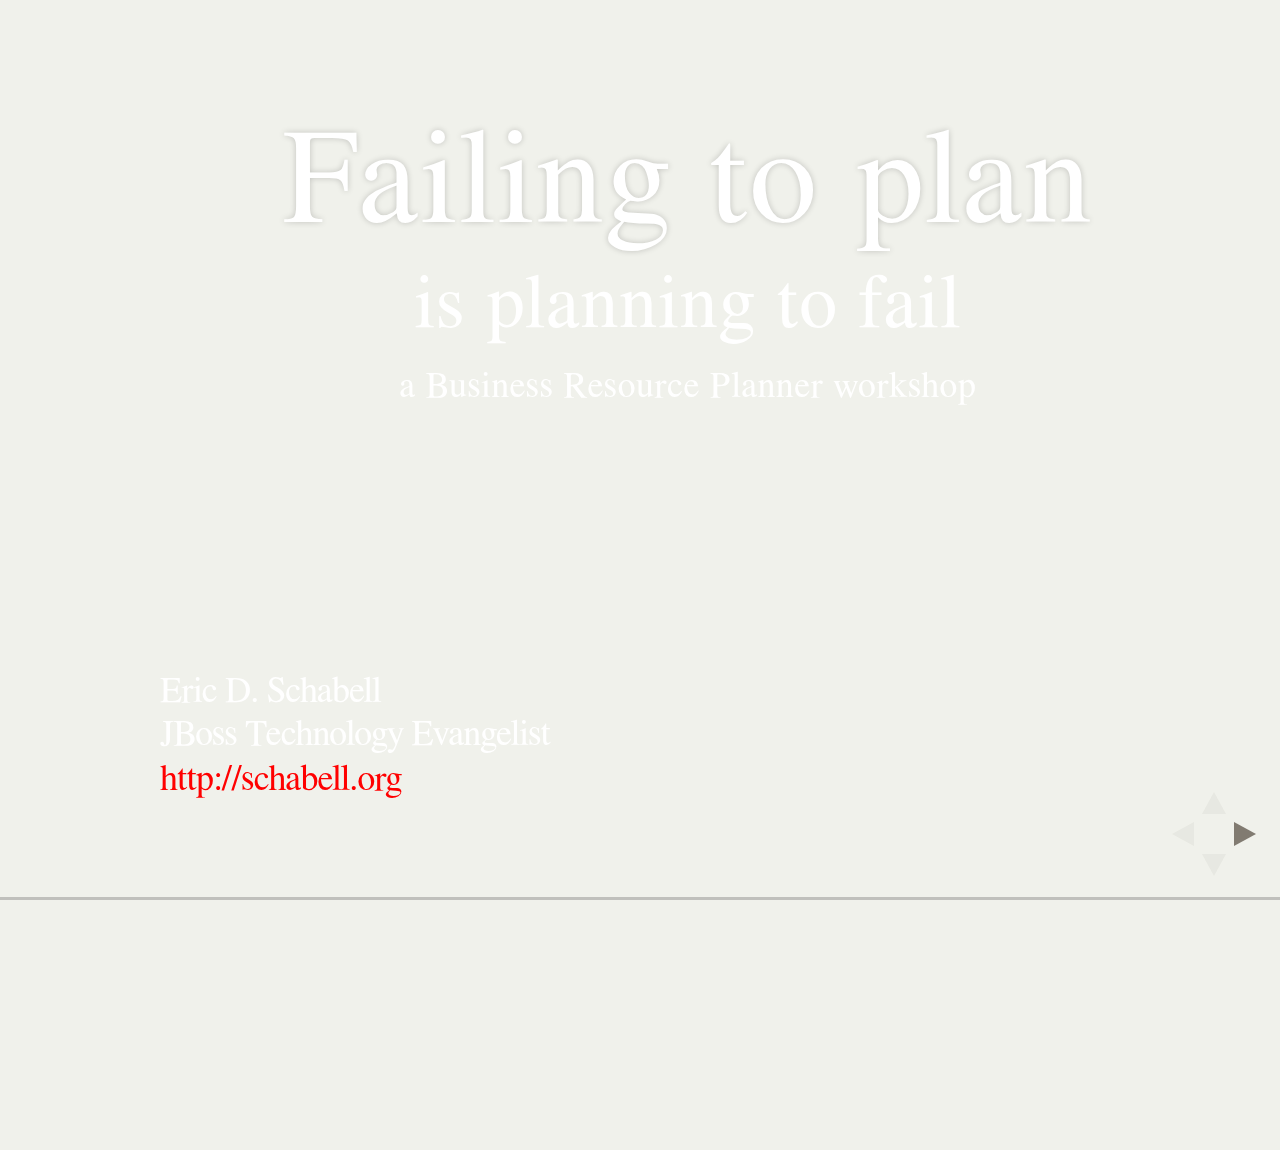
<file: index.html>
<!doctype html>
<html lang="en">

	<head>
		<meta charset="utf-8">

		<title>Business Resource Planner Workshop</title>

		<meta name="description" content="Online Business Resource Planner workshop.">
		<meta name="author" content="Eric D. Schabell">

		<meta name="apple-mobile-web-app-capable" content="yes" />
		<meta name="apple-mobile-web-app-status-bar-style" content="black-translucent" />

		<meta name="viewport" content="width=device-width, initial-scale=1.0, maximum-scale=1.0, user-scalable=no">

		<link rel="stylesheet" href="css/reveal.min.css">
		<link rel="stylesheet" href="css/theme/serif.css" id="theme">

		<!-- For syntax highlighting -->
		<link rel="stylesheet" href="lib/css/zenburn.css">

		<!-- If the query includes 'print-pdf', include the PDF print sheet -->
		<script>
			if( window.location.search.match( /print-pdf/gi ) ) {
				var link = document.createElement( 'link' );
				link.rel = 'stylesheet';
				link.type = 'text/css';
				link.href = 'css/print/pdf.css';
				document.getElementsByTagName( 'head' )[0].appendChild( link );
			}
		</script>

		<!--[if lt IE 9]>
		<script src="lib/js/html5shiv.js"></script>
		<![endif]-->
	</head>

	<body>

		<div class="reveal">

			<!-- Any section element inside of this container is displayed as a slide -->
			<div class="slides">
                <section data-background="https://raw.githubusercontent.com/eschabell/erics-images/master/rh-images/rh-bg-start.jpg" data-background-size="cover" data-background-position="center bottom">
                    <div style="width: 1056px; height: 150px; color: white">
						<h1 style="color: white">Failing to plan</h1>
                    </div>
                    <div style="width: 1056px; height: 100px; color: white">
                        <h2 style="color: white">is planning to fail</h2>
                    </div>
                    <div style="width: 1056px; height: 300px; color: white">
                        <h4 style="color: white">a Business Resource Planner workshop</h3>
                    </div>
                    <div style="width: 600px; height: 300px; text-align: left; color: white">
                        Eric D. Schabell<br/>
                        JBoss Technology Evangelist<br/>
                        <a href="http://twitter.com/ericschabell" @ericschabell<br/>
                        <a href="http://schabell.org" style="color: red">http://schabell.org</a>
                    </div>
                    <aside class="notes">Welcome to the workshop!</aside>
                </section>

                <section>
                    <h3>Workshop Agenda</h3>
                    <ul>
                        <li>Introductions, Expectations & Focus</li>
                        <li>Overview JBoss BRMS & JBoss BPM Suite</li>
                        <li>Starter kits:</li>
                        <ul>
                            <li>JBoss BRMS Starter Kit</li>
                            <li>JBoss BPM Suite Starter Kit</li>
                        </ul>
                        <li>Workshops</li>
                        <li>Closing</li>
                    </ul>
                </section>

                <section>
                    <h2>Part I - JBoss BPM Suite & BRMS</h2>
                    <h3><a href="introduction.html" target="_blank" style="color: red">Get started with rules, events, & process overview presentation.</a></h3>
                </section>

                <section>
                    <h2>Part II - Starter Kits</h2>
                    <ul>
                        <li><a href="http://www.schabell.org/p/jboss-brms-starter-kit.html" target="_blank" style="color: red">JBoss BRMS starter kit</a></li>
                        <li><a href="http://www.schabell.org/p/jboss-bpm-suite-starter-kit.html" target="_blank" style="color: red">JBoss BPM Suite starter kit</a></li>
                    </ul>
                </section>

                <section>
                    <h2>Part III - Resource Planning</h2>
                    <h3>Online Workshop</h3>
                    This workshop will get you started with the <br />
                    Business Resource Planner component.
                    <p>
                    <ul>
                        <li><a href="lab01.html" target="_blank" style="color: red">Business Resource Planner</a></li>
                    </ul>
                    </p>
                </section>
            </div>
		</div>

		<script src="lib/js/head.min.js"></script>
		<script src="js/reveal.min.js"></script>

		<script>

			// Full list of configuration options available here:
			// https://github.com/hakimel/reveal.js#configuration
			Reveal.initialize({
				controls: true,
				progress: true,
				history: true,
				center: true,

				theme: Reveal.getQueryHash().theme, // available themes are in /css/theme
				transition: Reveal.getQueryHash().transition || 'default', // default/cube/page/concave/zoom/linear/fade/none

				// Parallax scrolling
				// parallaxBackgroundImage: 'https://s3.amazonaws.com/hakim-static/reveal-js/reveal-parallax-1.jpg',
				// parallaxBackgroundSize: '2100px 900px',

				// Optional libraries used to extend on reveal.js
				dependencies: [
					{ src: 'lib/js/classList.js', condition: function() { return !document.body.classList; } },
					{ src: 'plugin/markdown/marked.js', condition: function() { return !!document.querySelector( '[data-markdown]' ); } },
					{ src: 'plugin/markdown/markdown.js', condition: function() { return !!document.querySelector( '[data-markdown]' ); } },
					{ src: 'plugin/highlight/highlight.js', async: true, callback: function() { hljs.initHighlightingOnLoad(); } },
					{ src: 'plugin/zoom-js/zoom.js', async: true, condition: function() { return !!document.body.classList; } },
					{ src: 'plugin/notes/notes.js', async: true, condition: function() { return !!document.body.classList; } }
				]
			});

		</script>

	</body>
</html>
</file>
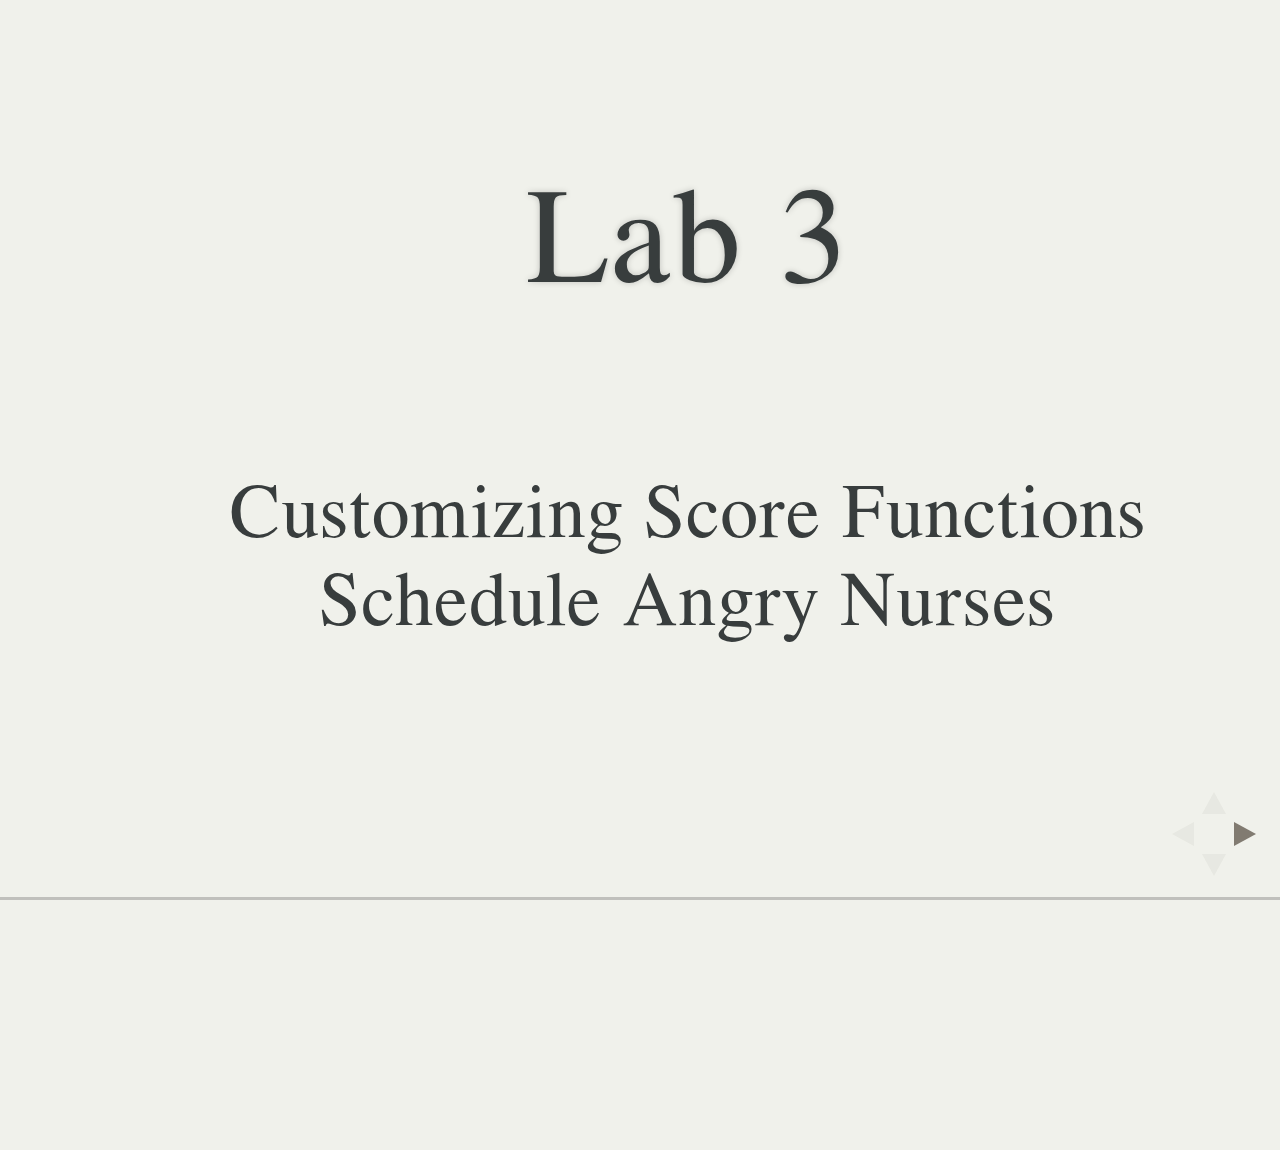
<file: lab03.html>
<!doctype html>
<html lang="en">

<head>
  <meta charset="utf-8">

  <title>Business Resource Planner Workshop</title>

  <meta name="description" content="Online Business Resource Planner workshop.">
  <meta name="author" content="Jaen Swart & Eric D. Schabell">

  <meta name="apple-mobile-web-app-capable" content="yes" />
  <meta name="apple-mobile-web-app-status-bar-style" content="black-translucent" />

  <meta name="viewport" content="width=device-width, initial-scale=1.0, maximum-scale=1.0, user-scalable=no">

  <link rel="stylesheet" href="css/reveal.min.css">
  <link rel="stylesheet" href="css/theme/serif.css" id="theme">

  <!-- For syntax highlighting -->
  <link rel="stylesheet" href="lib/css/zenburn.css">

  <!-- If the query includes 'print-pdf', include the PDF print sheet -->
  <script>
    if (window.location.search.match(/print-pdf/gi)) {
      var link = document.createElement('link');
      link.rel = 'stylesheet';
      link.type = 'text/css';
      link.href = 'css/print/pdf.css';
      document.getElementsByTagName('head')[0].appendChild(link);
    }
  </script>

  <!--[if lt IE 9]>
		<script src="lib/js/html5shiv.js"></script>
		<![endif]-->
</head>

<body>

  <div class="reveal">

    <!-- Any section element inside of this container is displayed as a slide -->
    <div class="slides">
        <section>
            <div style="width: 1056px; height: 300px;">
                <h1>Lab 3</h1>
            </div>
            <div style="width: 1056px; height: 200px;">
                <h2>Customizing Score Functions</h2>
                <h2>Schedule Angry Nurses</h2>
            </div>
        </section>

        <section data-background-color="white">
            <div style="width: 1056px; height: 300px;">
                <h2>Lab Goal</h2>
                <h4>To import lab project, attempting to weight the wishes <br />
                    of department of angry nurses to plan their work schedule.</h4>
                (Coming soon...)
            </div>
            <div style="width: 1056px; height: 400px;" align="right">
                <img src="images/angry-nurse.gif">
            </div>
        </section>


<!--



        <section data-background-color="white">
            <div style="width: 1056px; height: 200px;">
                <h2>Download</h2>
                <h3><a href="http://www.jboss.org/products/devstudio/download/" style="color: red" target="_blank">JBoss.org for latest installer.</a></h3>
            </div>
            <div style="width: 1056px; height: 600px;">
                <a href="http://www.jboss.org/products/devstudio/download/" style="color: red" target="_blank"><img src="images/jbds-download.png"></a>
            </div>
        </section>

        <section>
            <div style="width: 1056px; height: 300px;">
                <h2>Workspace</h2>
                <h3>Install, startup and select project workspace</h3>
            </div>
            <div style="width: 1056px; height: 100px;">
                <ul>
                    <li><code>BRMS-PLANNER-WORKSHOP/PROJECTS</code></li>
                </ul>
            </div>
            <div style="width: 1056px; height: 400px;" align="right">
                <img src="images/jbds-planner-workspace.png">
            </div>
        </section>

        <section>
            <div style="width: 1056px; height: 200px;">
                <h2>Planner Tooling</h2>
                <h3>JBoss Central SW Update Tab (bottom)</h3>
            </div>
            <div style="width: 1056px; height: 80px;">
                <ul>
                    <li><code>select enable early access and rules development</code></li>
                    <li><code>click on install button (bottom left)</code></li>
                </ul>
            </div>
            <div style="width: 1156px; height: 600px;">
                <img src="images/jbds-sw-updates.png" width="48%"> <img src="images/jbds-sw-updates-early.png" width="48%">
            </div>
        </section>

        <section>
            <div style="width: 1056px; height: 150px;">
                <h2>Planner Tooling</h2>
            </div>
            <div style="width: 1056px; height: 80px;">
                <ul>
                    <li><code>click through accepting until install starts</code></li>
                </ul>
            </div>
            <div style="width: 1156px; height: 550px;">
                <img src="images/jbds-install-tooling.png">
            </div>
        </section>

        <section>
            <div style="width: 1056px; height: 150px;">
                <h2>Restart</h2>
            </div>
            <div style="width: 1056px; height: 80px;">
                <ul>
                    <li><code>install finishes with ask to restart</code></li>
                    <li><code>click yes</code></li>
                </ul>
            </div>
            <div style="width: 1156px; height: 550px;">
                <img src="images/jbds-restart.png">
            </div>
        </section>

        <section>
            <div style="width: 1056px; height: 100px;">
                <h2>Ready to Plan</h2>
            </div>
            <div style="width: 1156px; height: 600px;">
                <img src="images/jbds-ready.png">
            </div>
        </section>

        <section data-background-color="white">
            <div style="width: 1056px; height: 200px;">
                <h1>Questions?</h1>
            </div>
            <div style="width: 1056px; height: 600px;">
                <img src="images/questions.png">
            </div>
        </section>

        <section>
            <div style="width: 1056px; height: 300px;">
                <img height="150" width="99%" src="https://raw.githubusercontent.com/eschabell/erics-images/master/references.jpg">
            </div>
            <div style="width: 1056px; height: 600px;">
                <ul>
                    <li>JBoss BRMS & BPM Suite Articles</li>
                    <ul>
                        <li><a href="http://schabell.org/search/label/BRMS" style="color: red" target="_blank">http://schabell.org/search/label/BRMS</a></li>
                        <li><a href="http://schabell.org/search/label/BPMS" style="color: red" target="_blank">http://schabell.org/search/label/BPMS</a></li>
                    </ul>
                    <li>Business Resource Planner Documentation</li>
                    <ul>
                        <li><a href="http://docs.jboss.org/optaplanner/release/latest/optaplanner-docs/html_single/index.html" style="color: red" target="_blank">Business Resource Planner Docs</a></li>
                    </ul>
                </ul>
            </div>
        </section>

        <section>
            <div style="width: 1056px; height: 300px; color: white">
                <h2>Workshop</h2>
                <h3>Business Resource Planner</h3>
            </div>
            <div style="width: 1056px; height: 600px; color: white">
                <h3><a href="lab03.html" style="color: red" target="_blank">Lab 03 - Customizing score function</a></h3>
                <h3><a href="lab03.html" style="color: red" target="_blank">Scheduling Angry Nurses</a></h3>
            </div>
        </section>
-->
    </div>
  </div>

  <script src="lib/js/head.min.js"></script>
  <script src="js/reveal.min.js"></script>

  <script>
    // Full list of configuration options available here:
     // https://github.com/hakimel/reveal.js#configuration
    Reveal.initialize({
      controls: true,
      progress: true,
      history: true,
      center: true,

      theme: Reveal.getQueryHash().theme, // available themes are in /css/theme
      transition: Reveal.getQueryHash().transition || 'default', // default/cube/page/concave/zoom/linear/fade/none

      // Parallax scrolling
      // parallaxBackgroundImage: 'https://s3.amazonaws.com/hakim-static/reveal-js/reveal-parallax-1.jpg',
      // parallaxBackgroundSize: '2100px 900px',

      // Optional libraries used to extend on reveal.js
      dependencies: [{
        src: 'lib/js/classList.js',
        condition: function() {
          return !document.body.classList;
        }
      }, {
        src: 'plugin/markdown/marked.js',
        condition: function() {
          return !!document.querySelector('[data-markdown]');
        }
      }, {
        src: 'plugin/markdown/markdown.js',
        condition: function() {
          return !!document.querySelector('[data-markdown]');
        }
      }, {
        src: 'plugin/highlight/highlight.js',
        async: true,
        callback: function() {
          hljs.initHighlightingOnLoad();
        }
      }, {
        src: 'plugin/zoom-js/zoom.js',
        async: true,
        condition: function() {
          return !!document.body.classList;
        }
      }, {
        src: 'plugin/notes/notes.js',
        async: true,
        condition: function() {
          return !!document.body.classList;
        }
      }]
    });
  </script>

</body>

</html>
</file>
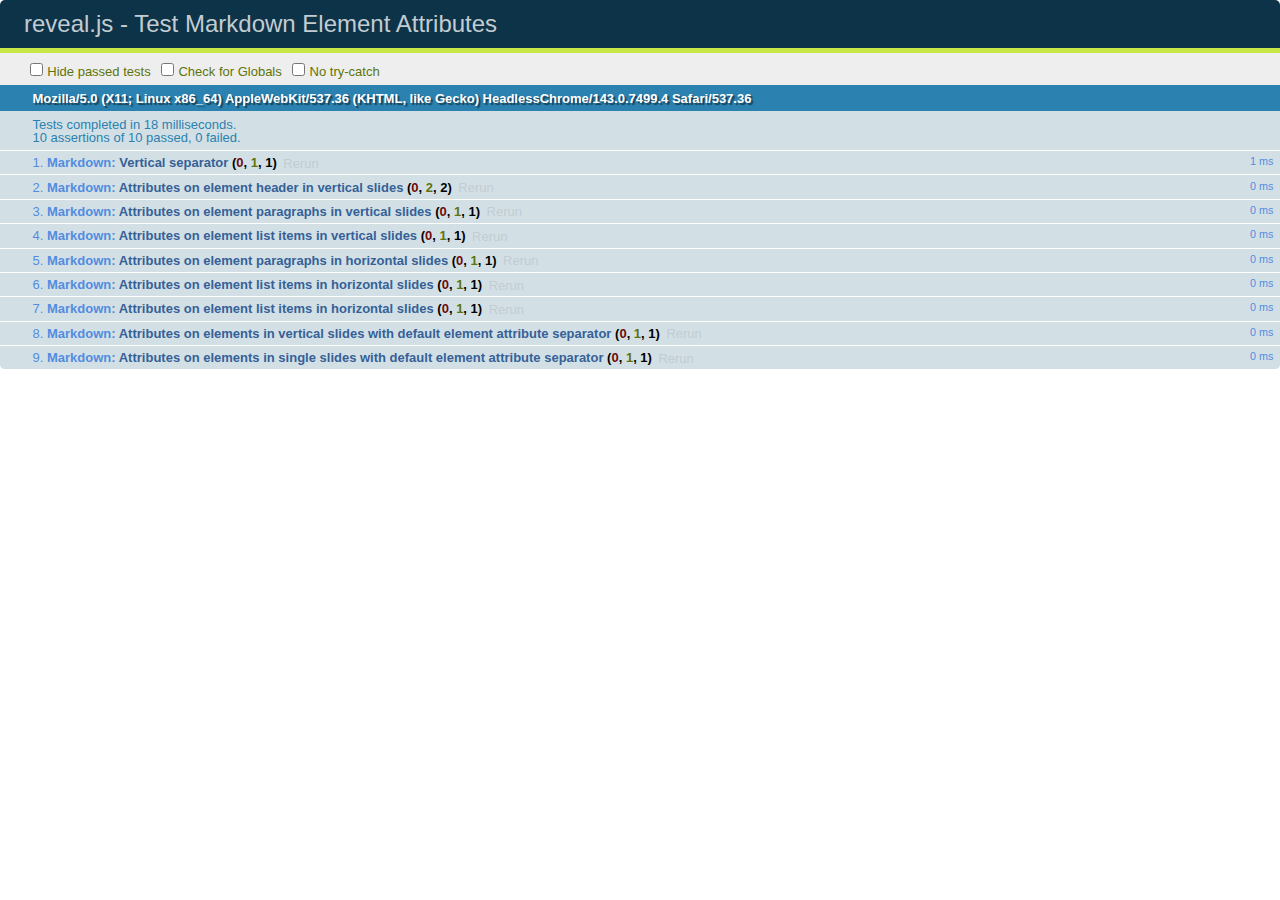
<file: test/test-markdown-element-attributes.html>
<!doctype html>
<html lang="en">

	<head>
		<meta charset="utf-8">

		<title>reveal.js - Test Markdown Element Attributes</title>

		<link rel="stylesheet" href="../css/reveal.min.css">
		<link rel="stylesheet" href="qunit-1.12.0.css">
	</head>

	<body style="overflow: auto;">

		<div id="qunit"></div>
		<div id="qunit-fixture"></div>

		<div class="reveal" style="display: none;">

			<div class="slides">

				<!-- <section data-markdown="example.md" data-separator="^\n\n\n" data-vertical="^\n\n"></section> -->

				<!-- Slides are separated by newline + three dashes + newline, vertical slides identical but two dashes -->
				<section data-markdown data-separator="^\n---\n$" data-vertical="^\n--\n$" data-element-attributes="{_\s*?([^}]+?)}">>
					<script type="text/template">
						## Slide 1.1
						<!-- {_class="fragment fade-out" data-fragment-index="1"} -->

						--

						## Slide 1.2
						<!-- {_class="fragment shrink"} -->

						Paragraph 1
						<!-- {_class="fragment grow"} -->

						Paragraph 2
						<!-- {_class="fragment grow"} -->

						- list item 1 <!-- {_class="fragment roll-in"} -->
						- list item 2 <!-- {_class="fragment roll-in"} -->
						- list item 3 <!-- {_class="fragment roll-in"} -->


						---

						## Slide 2


						Paragraph 1.2  
						multi-line <!-- {_class="fragment highlight-red"} -->

						Paragraph 2.2 <!-- {_class="fragment highlight-red"} -->

						Paragraph 2.3 <!-- {_class="fragment highlight-red"} -->

						Paragraph 2.4 <!-- {_class="fragment highlight-red"} -->

						- list item 1 <!-- {_class="fragment highlight-green"} -->
						- list item 2<!-- {_class="fragment highlight-green"} -->
						- list item 3<!-- {_class="fragment highlight-green"} -->
						- list item 4
						<!-- {_class="fragment highlight-green"} -->
						- list item 5<!-- {_class="fragment highlight-green"} -->

						Test

						![Example Picture](examples/assets/image2.png)
						<!-- {_class="reveal stretch"} -->

					</script>
				</section>



				<section 	data-markdown data-separator="^\n\n\n"
									data-vertical="^\n\n"
									data-notes="^Note:"
									data-charset="utf-8">
					<script type="text/template">
						# Test attributes in Markdown with default separator
						## Slide 1 Def <!-- .element: class="fragment highlight-red" data-fragment-index="1" -->


						## Slide 2 Def
						<!-- .element: class="fragment highlight-red" -->

					</script>
				</section>

				<section data-markdown>
				  <script type="text/template">
					## Hello world
					A paragraph
					<!-- .element: class="fragment highlight-blue" -->
				  </script>
				</section>

				<section data-markdown>
				  <script type="text/template">
					## Hello world

					Multiple  
					Line
					<!-- .element: class="fragment highlight-blue" -->
				  </script>
				</section>

				<section data-markdown>
				  <script type="text/template">
					## Hello world

					Test<!-- .element: class="fragment highlight-blue" -->

					More Test
				  </script>
				</section>


			</div>

		</div>

		<script src="../lib/js/head.min.js"></script>
		<script src="../js/reveal.min.js"></script>
		<script src="../plugin/markdown/marked.js"></script>
		<script src="../plugin/markdown/markdown.js"></script>
		<script src="qunit-1.12.0.js"></script>

		<script src="test-markdown-element-attributes.js"></script>

	</body>
</html>
</file>
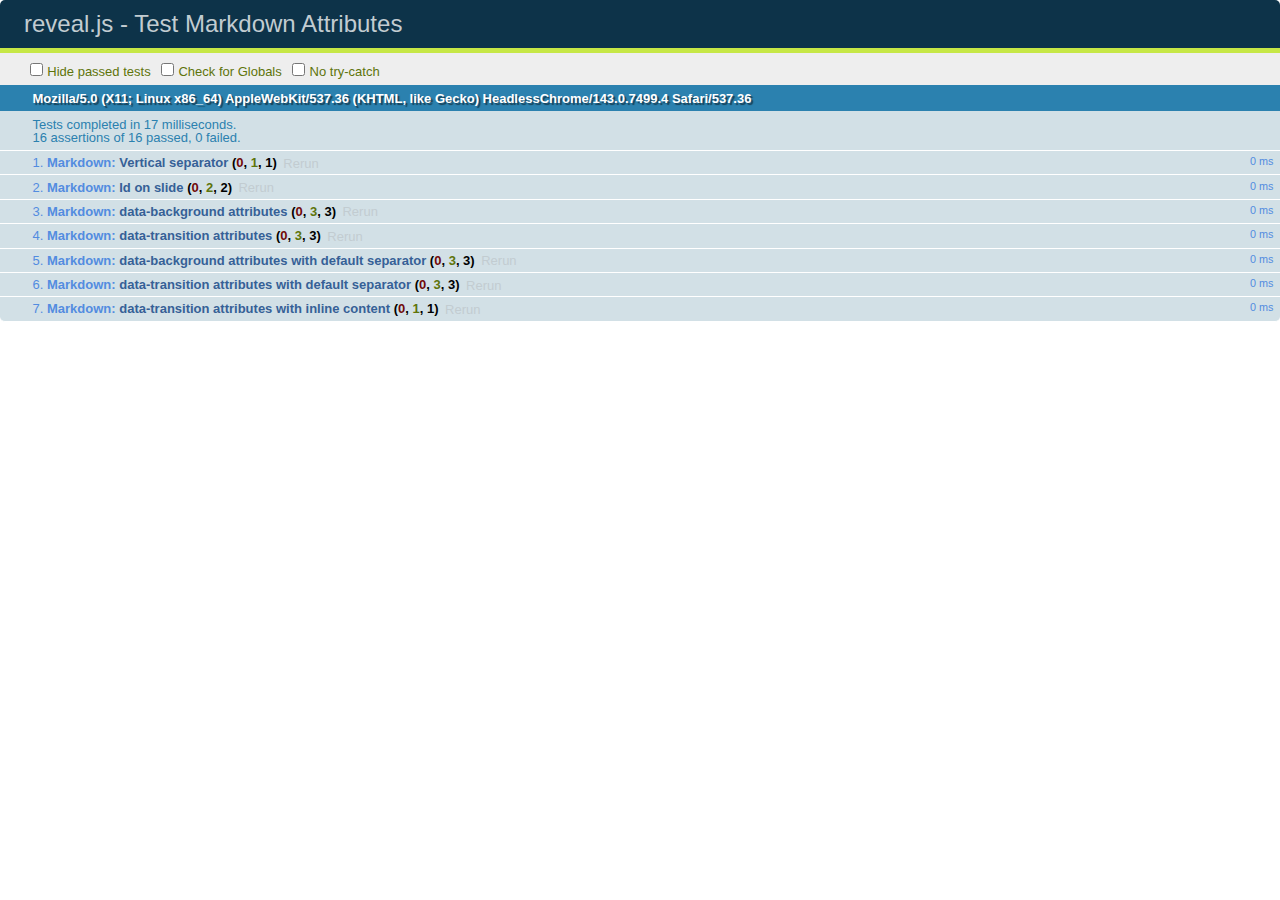
<file: test/test-markdown-slide-attributes.html>
<!doctype html>
<html lang="en">

	<head>
		<meta charset="utf-8">

		<title>reveal.js - Test Markdown Attributes</title>

		<link rel="stylesheet" href="../css/reveal.min.css">
		<link rel="stylesheet" href="qunit-1.12.0.css">
	</head>

	<body style="overflow: auto;">

		<div id="qunit"></div>
		<div id="qunit-fixture"></div>

		<div class="reveal" style="display: none;">

			<div class="slides">

				<!-- <section data-markdown="example.md" data-separator="^\n\n\n" data-vertical="^\n\n"></section> -->

				<!-- Slides are separated by three lines, vertical slides by two lines, attributes are one any line starting with (spaces and) two dashes -->
				<section 	data-markdown data-separator="^\n\n\n"
									data-vertical="^\n\n"
									data-notes="^Note:"
									data-attributes="--\s(.*?)$"
									data-charset="utf-8">
					<script type="text/template">
						# Test attributes in Markdown
						## Slide 1



						## Slide 2
						<!-- -- id="slide2" data-transition="zoom" data-background="#A0C66B" -->


						## Slide 2.1
						<!-- -- data-background="#ff0000" data-transition="fade" -->


						## Slide 2.2
						[Link to Slide2](#/slide2)



						## Slide 3
						<!-- -- data-transition="zoom" data-background="#C6916B" -->



						## Slide 4
					</script>
				</section>

				<section 	data-markdown data-separator="^\n\n\n"
									data-vertical="^\n\n"
									data-notes="^Note:"
									data-charset="utf-8">
					<script type="text/template">
						# Test attributes in Markdown with default separator
						## Slide 1 Def



						## Slide 2 Def
						<!-- .slide: id="slide2def" data-transition="concave" data-background="#A7C66B" -->


						## Slide 2.1 Def
						<!-- .slide: data-background="#f70000" data-transition="page" -->


						## Slide 2.2 Def
						[Link to Slide2](#/slide2def)



						## Slide 3 Def
						<!-- .slide: data-transition="concave" data-background="#C7916B" -->



						## Slide 4
					</script>
				</section>

				<section data-markdown>
					<script type="text/template">
						<!-- .slide: data-background="#ff0000" -->
						## Hello world
					</script>
				</section>

				<section data-markdown>
					<script type="text/template">
						## Hello world
						<!-- .slide: data-background="#ff0000" -->
					</script>
				</section>

				<section data-markdown>
					<script type="text/template">
						## Hello world

						Test
						<!-- .slide: data-background="#ff0000" -->

						More Test
					</script>
				</section>

			</div>

		</div>

		<script src="../lib/js/head.min.js"></script>
		<script src="../js/reveal.min.js"></script>
		<script src="../plugin/markdown/marked.js"></script>
		<script src="../plugin/markdown/markdown.js"></script>
		<script src="qunit-1.12.0.js"></script>

		<script src="test-markdown-slide-attributes.js"></script>

	</body>
</html>
</file>
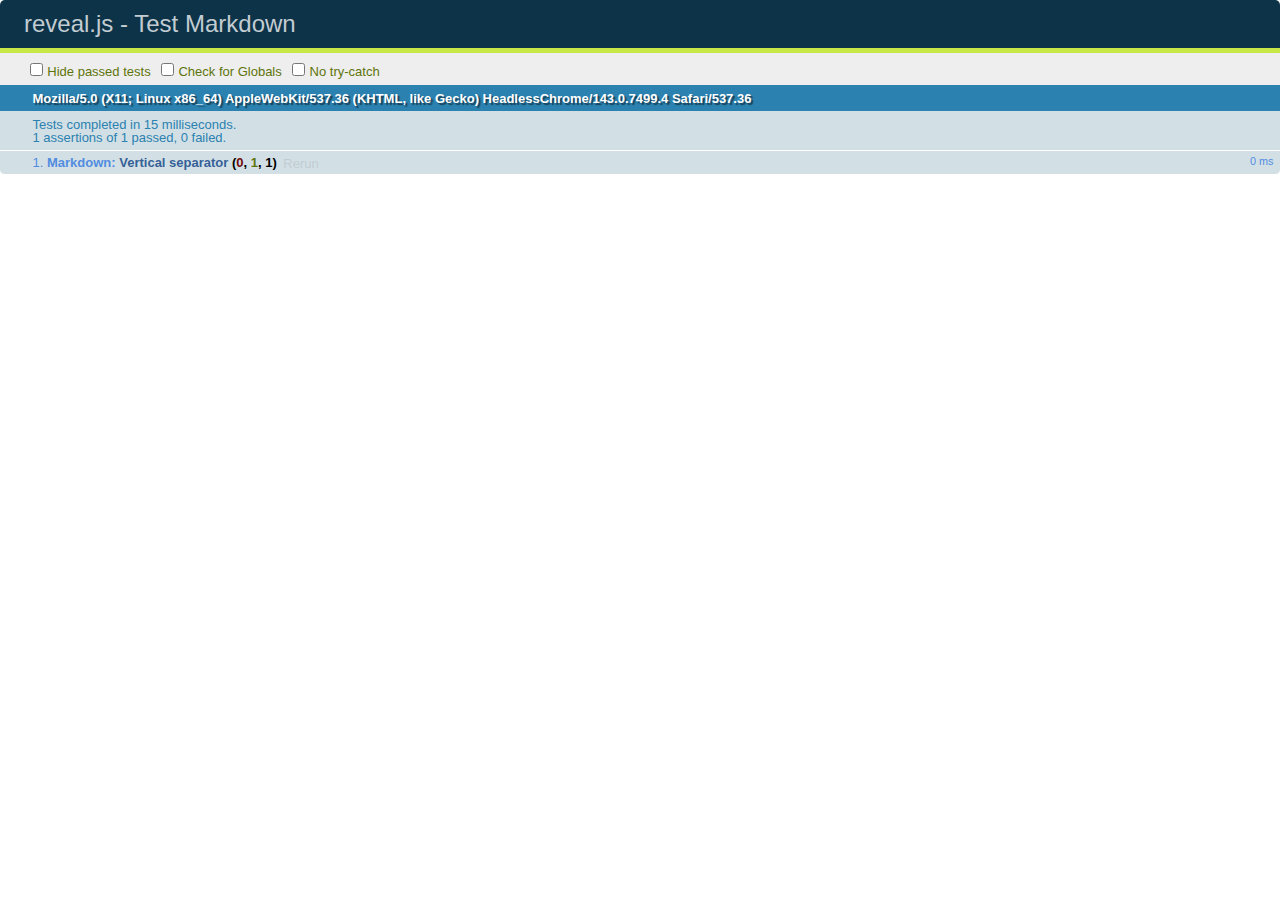
<file: test/test-markdown.html>
<!doctype html>
<html lang="en">

	<head>
		<meta charset="utf-8">

		<title>reveal.js - Test Markdown</title>

		<link rel="stylesheet" href="../css/reveal.min.css">
		<link rel="stylesheet" href="qunit-1.12.0.css">
	</head>

	<body style="overflow: auto;">

		<div id="qunit"></div>
  		<div id="qunit-fixture"></div>

		<div class="reveal" style="display: none;">

			<div class="slides">

				<!-- <section data-markdown="example.md" data-separator="^\n\n\n" data-vertical="^\n\n"></section> -->

				<!-- Slides are separated by newline + three dashes + newline, vertical slides identical but two dashes -->
				<section data-markdown data-separator="^\n---\n$" data-vertical="^\n--\n$">
					<script type="text/template">
						## Slide 1.1

						--

						## Slide 1.2

						---

						## Slide 2
					</script>
				</section>

			</div>

		</div>

		<script src="../lib/js/head.min.js"></script>
		<script src="../js/reveal.min.js"></script>
		<script src="../plugin/markdown/marked.js"></script>
		<script src="../plugin/markdown/markdown.js"></script>
		<script src="qunit-1.12.0.js"></script>

		<script src="test-markdown.js"></script>

	</body>
</html>
</file>
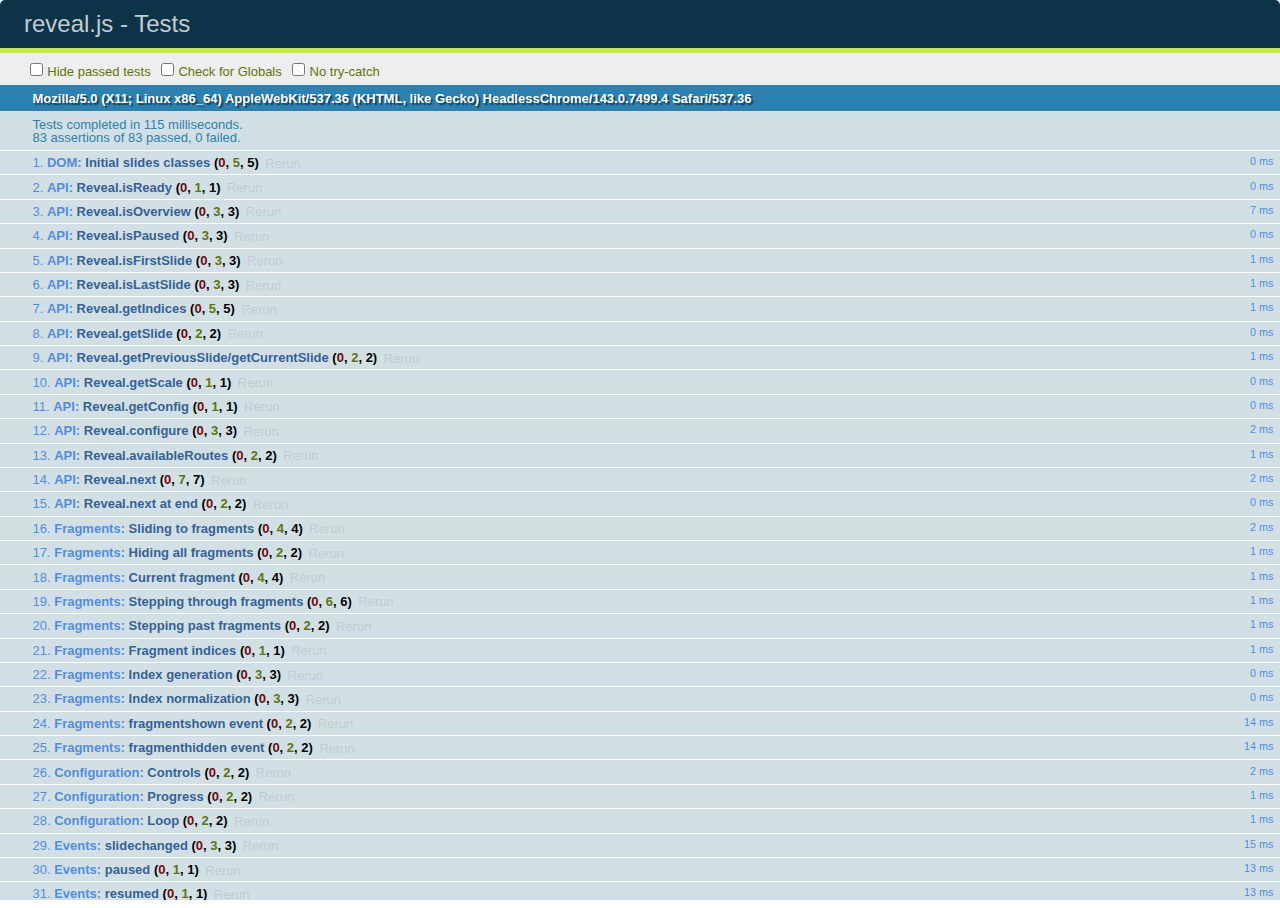
<file: test/test.html>
<!doctype html>
<html lang="en">

	<head>
		<meta charset="utf-8">

		<title>reveal.js - Tests</title>

		<link rel="stylesheet" href="../css/reveal.min.css">
		<link rel="stylesheet" href="qunit-1.12.0.css">
	</head>

	<body style="overflow: auto;">

		<div id="qunit"></div>
  		<div id="qunit-fixture"></div>

		<div class="reveal" style="display: none;">

			<div class="slides">

				<section>
					<h1>1</h1>
				</section>

				<section>
					<section>
						<h1>2.1</h1>
					</section>
					<section>
						<h1>2.2</h1>
					</section>
					<section>
						<h1>2.3</h1>
					</section>
				</section>

				<section id="fragment-slides">
					<section>
						<h1>3.1</h1>
						<ul>
							<li class="fragment">4.1</li>
							<li class="fragment">4.2</li>
							<li class="fragment">4.3</li>
						</ul>
					</section>

					<section>
						<h1>3.2</h1>
						<ul>
							<li class="fragment" data-fragment-index="0">4.1</li>
							<li class="fragment" data-fragment-index="0">4.2</li>
						</ul>
					</section>

					<section>
						<h1>3.3</h1>
						<ul>
							<li class="fragment" data-fragment-index="1">3.3.1</li>
							<li class="fragment" data-fragment-index="4">3.3.2</li>
							<li class="fragment" data-fragment-index="4">3.3.3</li>
						</ul>
					</section>
				</section>

				<section>
					<h1>4</h1>
				</section>

			</div>

		</div>

		<script src="../lib/js/head.min.js"></script>
		<script src="../js/reveal.min.js"></script>
		<script src="qunit-1.12.0.js"></script>

		<script src="test.js"></script>

	</body>
</html>
</file>
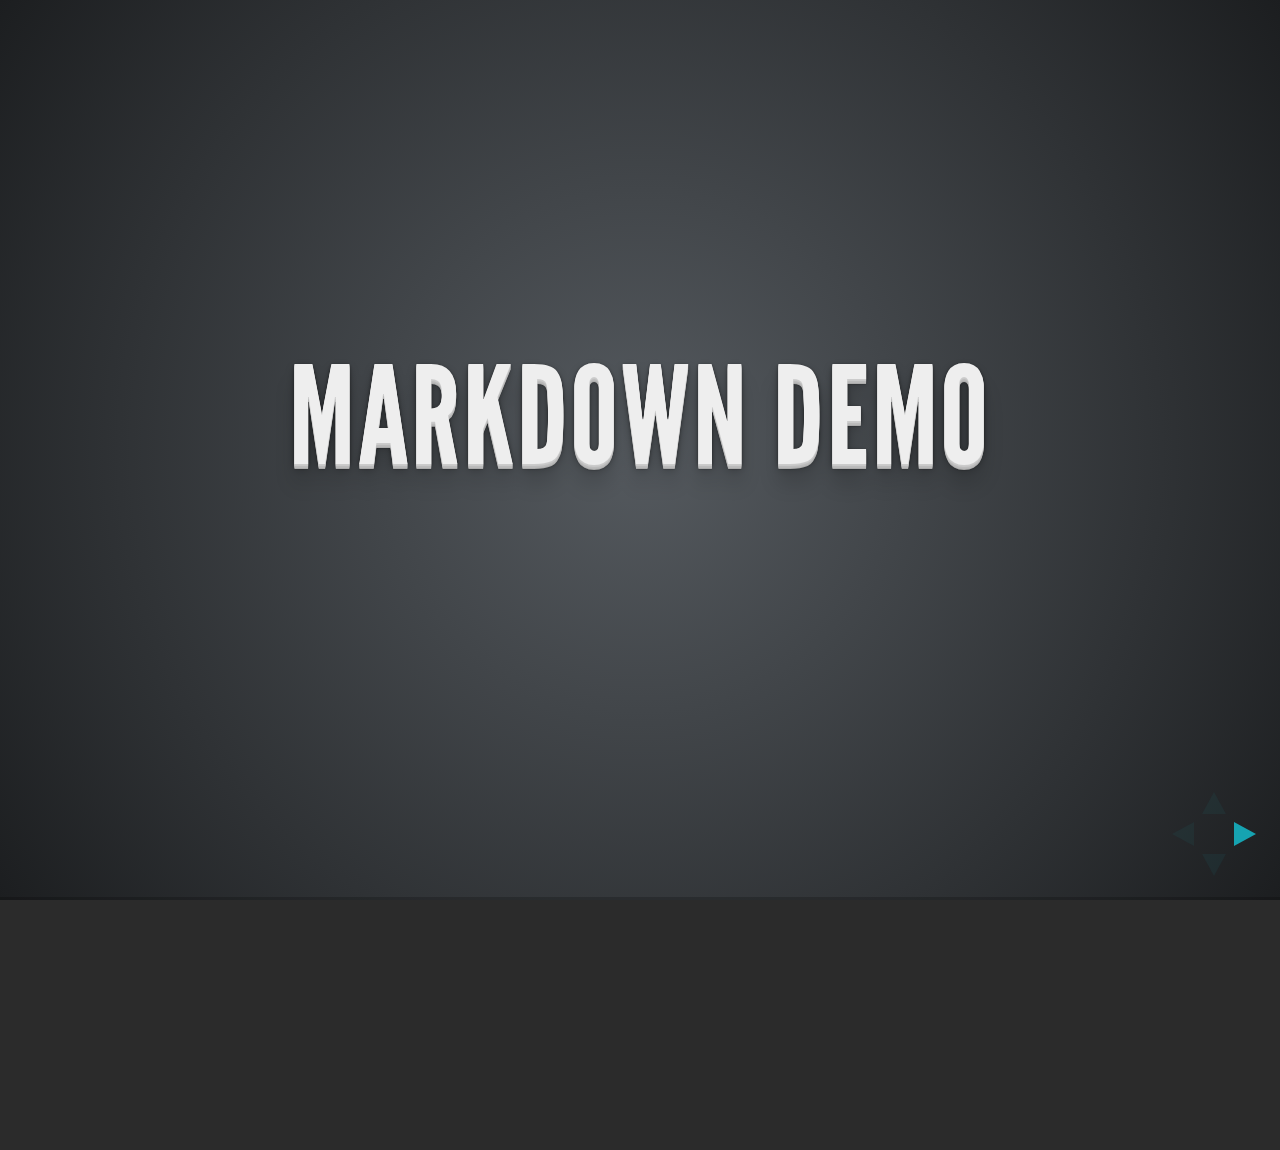
<file: plugin/markdown/example.html>
<!doctype html>
<html lang="en">

	<head>
		<meta charset="utf-8">

		<title>reveal.js - Markdown Demo</title>

		<link rel="stylesheet" href="../../css/reveal.css">
		<link rel="stylesheet" href="../../css/theme/default.css" id="theme">

        <link rel="stylesheet" href="../../lib/css/zenburn.css">
	</head>

	<body>

		<div class="reveal">

			<div class="slides">

                <!-- Use external markdown resource, separate slides by three newlines; vertical slides by two newlines -->
                <section data-markdown="example.md" data-separator="^\n\n\n" data-vertical="^\n\n"></section>

                <!-- Slides are separated by three dashes (quick 'n dirty regular expression) -->
                <section data-markdown data-separator="---">
                    <script type="text/template">
                        ## Demo 1
                        Slide 1
                        ---
                        ## Demo 1
                        Slide 2
                        ---
                        ## Demo 1
                        Slide 3
                    </script>
                </section>

                <!-- Slides are separated by newline + three dashes + newline, vertical slides identical but two dashes -->
                <section data-markdown data-separator="^\n---\n$" data-vertical="^\n--\n$">
                    <script type="text/template">
                        ## Demo 2
                        Slide 1.1

                        --

                        ## Demo 2
                        Slide 1.2

                        ---

                        ## Demo 2
                        Slide 2
                    </script>
                </section>

                <!-- No "extra" slides, since there are no separators defined (so they'll become horizontal rulers) -->
                <section data-markdown>
                    <script type="text/template">
                        A

                        ---

                        B

                        ---

                        C
                    </script>
                </section>

                <!-- Slide attributes -->
                <section data-markdown>
                    <script type="text/template">
                        <!-- .slide: data-background="#000000" -->
                        ## Slide attributes
                    </script>
                </section>

                <!-- Element attributes -->
                <section data-markdown>
                    <script type="text/template">
                        ## Element attributes
                        - Item 1 <!-- .element: class="fragment" data-fragment-index="2" -->
                        - Item 2 <!-- .element: class="fragment" data-fragment-index="1" -->
                    </script>
                </section>

                <!-- Code -->
                <section data-markdown>
                    <script type="text/template">
                        ```php
                        public function foo()
                        {
                            $foo = array(
                                'bar' => 'bar'
                            )
                        }
                        ```
                    </script>
                </section>

            </div>
		</div>

		<script src="../../lib/js/head.min.js"></script>
		<script src="../../js/reveal.js"></script>

		<script>

			Reveal.initialize({
				controls: true,
				progress: true,
				history: true,
				center: true,

				// Optional libraries used to extend on reveal.js
				dependencies: [
					{ src: '../../lib/js/classList.js', condition: function() { return !document.body.classList; } },
					{ src: 'marked.js', condition: function() { return !!document.querySelector( '[data-markdown]' ); } },
                    { src: 'markdown.js', condition: function() { return !!document.querySelector( '[data-markdown]' ); } },
                    { src: '../highlight/highlight.js', async: true, callback: function() { hljs.initHighlightingOnLoad(); } },
					{ src: '../notes/notes.js' }
				]
			});

		</script>

	</body>
</html>
</file>
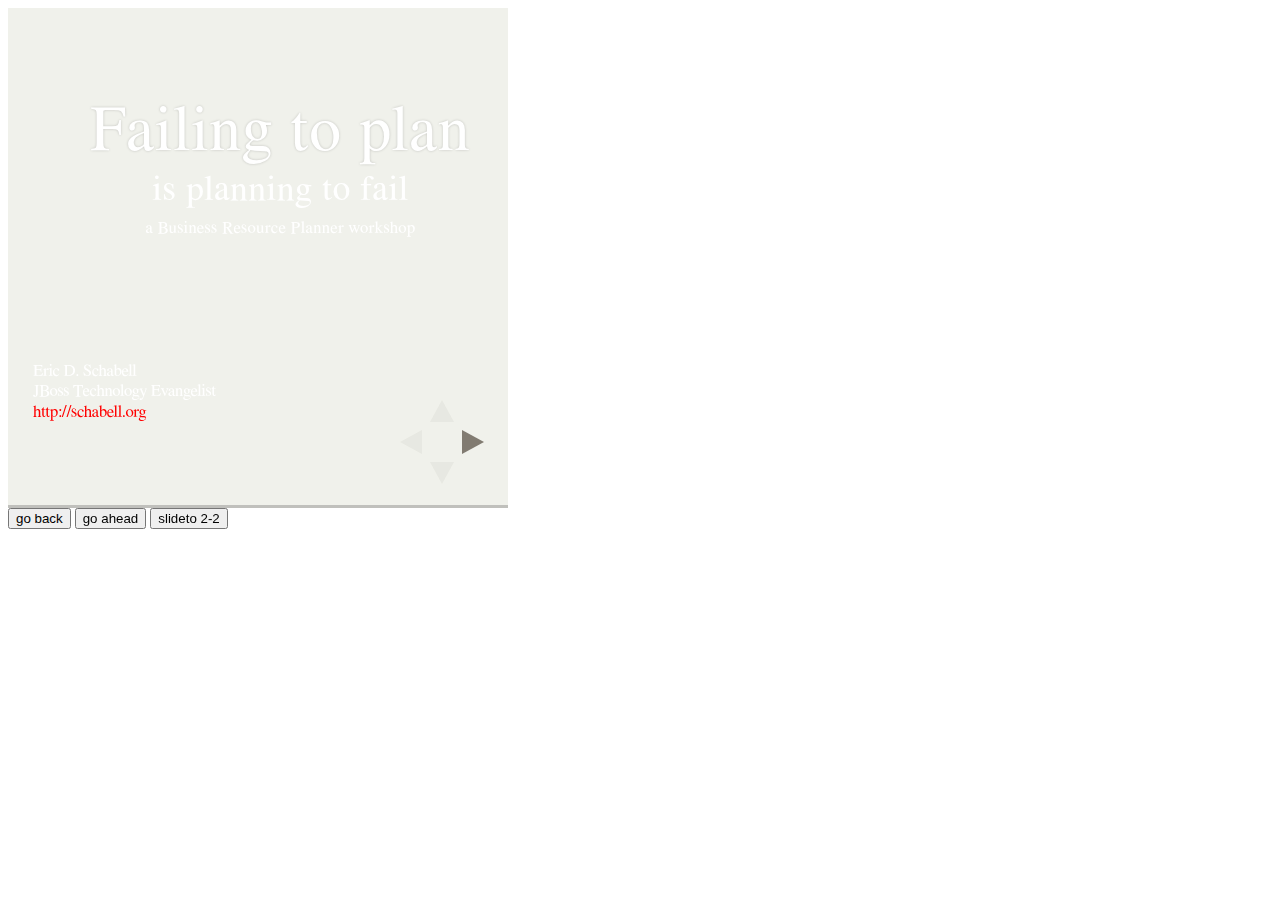
<file: plugin/postmessage/example.html>
<html>
	<body>

		<iframe id="reveal" src="../../index.html" style="border: 0;" width="500" height="500"></iframe>

		<div>
			<input id="back" type="button" value="go back"/>
			<input id="ahead" type="button" value="go ahead"/>
			<input id="slideto" type="button" value="slideto 2-2"/>
		</div>

		<script>

			(function (){

				var back = document.getElementById( 'back' ),
						ahead = document.getElementById( 'ahead' ),
						slideto = document.getElementById( 'slideto' ),
						reveal =  window.frames[0];

					back.addEventListener( 'click', function () {
						
					reveal.postMessage( JSON.stringify({method: 'prev', args: []}), '*' );
				}, false );

				ahead.addEventListener( 'click', function (){
					reveal.postMessage( JSON.stringify({method: 'next', args: []}), '*' );
				}, false );

				slideto.addEventListener( 'click', function (){
					reveal.postMessage( JSON.stringify({method: 'slide', args: [2,2]}), '*' );
				}, false );

			}());

		</script>

	</body>
</html>
</file>
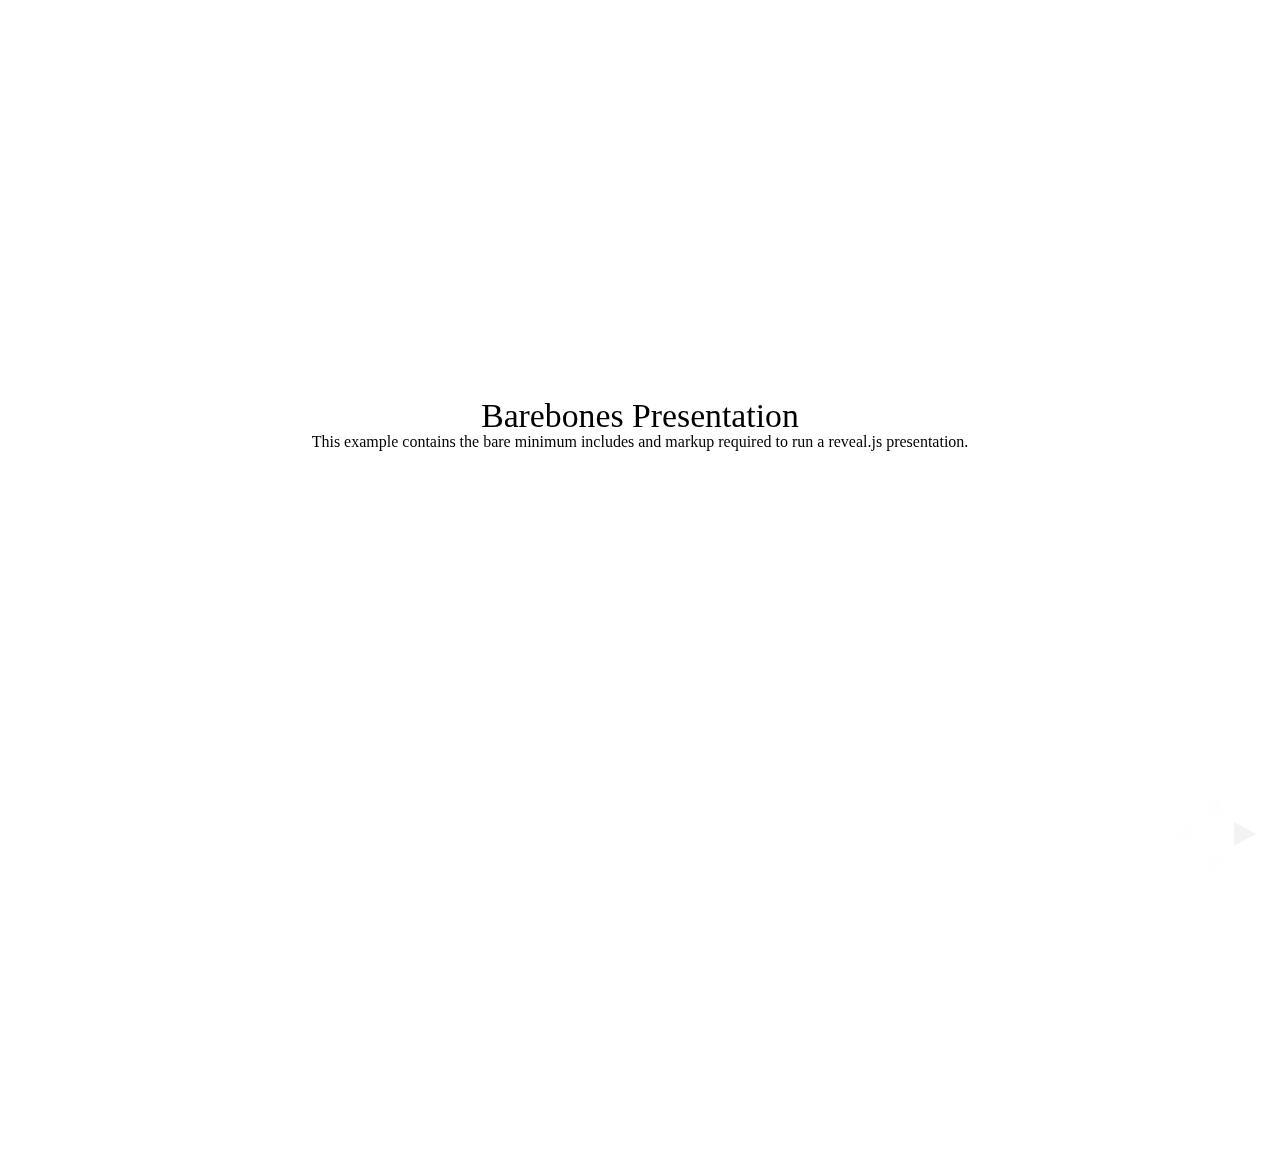
<file: test/examples/barebones.html>
<!doctype html>
<html lang="en">

	<head>
		<meta charset="utf-8">

		<title>reveal.js - Barebones</title>

		<link rel="stylesheet" href="../../css/reveal.min.css">
	</head>

	<body>

		<div class="reveal">

			<div class="slides">

				<section>
					<h2>Barebones Presentation</h2>
					<p>This example contains the bare minimum includes and markup required to run a reveal.js presentation.</p>
				</section>

				<section>
					<h2>No Theme</h2>
					<p>There's no theme included, so it will fall back on browser defaults.</p>
				</section>

			</div>

		</div>

		<script src="../../js/reveal.min.js"></script>

		<script>

			Reveal.initialize();

		</script>

	</body>
</html>
</file>
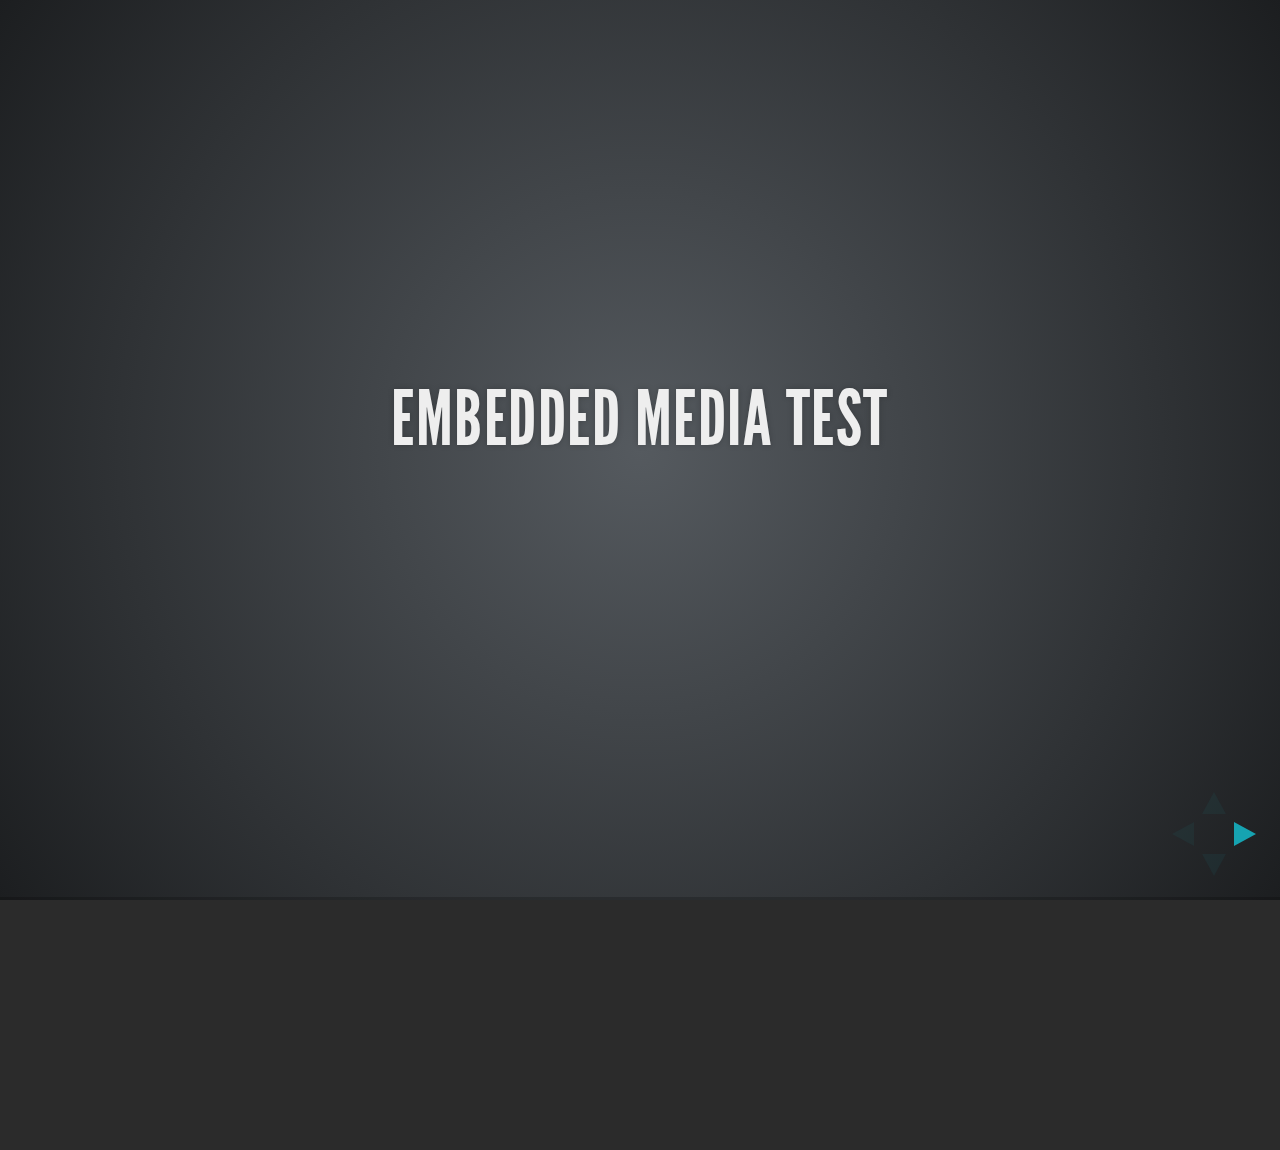
<file: test/examples/embedded-media.html>
<!doctype html>
<html lang="en">

	<head>
		<meta charset="utf-8">

		<title>reveal.js - Embedded Media</title>

		<meta name="viewport" content="width=device-width, initial-scale=1.0, maximum-scale=1.0, user-scalable=no">

		<link rel="stylesheet" href="../../css/reveal.min.css">
		<link rel="stylesheet" href="../../css/theme/default.css" id="theme">
	</head>

	<body>

		<div class="reveal">

			<div class="slides">

				<section>
					<h2>Embedded Media Test</h2>
				</section>

				<section>
					<iframe data-autoplay width="420" height="345" src="http://www.youtube.com/embed/l3RQZ4mcr1c"></iframe>
				</section>

				<section>
					<h2>Empty Slide</h2>
				</section>

			</div>

		</div>

		<script src="../../lib/js/head.min.js"></script>
		<script src="../../js/reveal.min.js"></script>

		<script>

			Reveal.initialize({
				transition: 'linear'
			});

		</script>

	</body>
</html>
</file>
<file: css/theme/serif.css>
/**
 * A simple theme for reveal.js presentations, similar
 * to the default theme. The accent color is brown.
 *
 * This theme is Copyright (C) 2012-2013 Owen Versteeg, http://owenversteeg.com - it is MIT licensed.
 */
.reveal a:not(.image) {
  line-height: 1.3em; }

/*********************************************
 * GLOBAL STYLES
 *********************************************/
body {
  background: #f0f1eb;
  background-color: #f0f1eb; }

.reveal {
  font-family: "Palatino Linotype", "Book Antiqua", Palatino, FreeSerif, serif;
  font-size: 36px;
  font-weight: normal;
  letter-spacing: -0.02em;
  color: black; }

::selection {
  color: white;
  background: #26351c;
  text-shadow: none; }

/*********************************************
 * HEADERS
 *********************************************/
.reveal h1,
.reveal h2,
.reveal h3,
.reveal h4,
.reveal h5,
.reveal h6 {
  margin: 0 0 20px 0;
  color: #383d3d;
  font-family: "Palatino Linotype", "Book Antiqua", Palatino, FreeSerif, serif;
  line-height: 0.9em;
  letter-spacing: 0.02em;
  text-transform: none;
  text-shadow: none; }

.reveal h1 {
  text-shadow: 0px 0px 6px rgba(0, 0, 0, 0.2); }

/*********************************************
 * LINKS
 *********************************************/
.reveal a:not(.image) {
  color: blue;
  text-decoration: none;
  -webkit-transition: color .15s ease;
  -moz-transition: color .15s ease;
  -ms-transition: color .15s ease;
  -o-transition: color .15s ease;
  transition: color .15s ease; }

.reveal a:not(.image):hover {
  color: #8b7c69;
  text-shadow: none;
  border: none; }

.reveal .roll span:after {
  color: #fff;
  background: #25211c; }

/*********************************************
 * IMAGES
 *********************************************/
.reveal section img {
  margin: 15px 0px;
  background: rgba(255, 255, 255, 0.12);
  border: 0px;
  -webkit-transition: all .2s linear;
  -moz-transition: all .2s linear;
  -ms-transition: all .2s linear;
  -o-transition: all .2s linear;
  transition: all .2s linear; }

.reveal a:hover img {
  background: rgba(255, 255, 255, 0.2);
  box-shadow: 0 0 20px rgba(0, 0, 0, 0.55); }

/*********************************************
 * NAVIGATION CONTROLS
 *********************************************/
.reveal .controls div.navigate-left,
.reveal .controls div.navigate-left.enabled {
  border-right-color: #51483d; }

.reveal .controls div.navigate-right,
.reveal .controls div.navigate-right.enabled {
  border-left-color: #51483d; }

.reveal .controls div.navigate-up,
.reveal .controls div.navigate-up.enabled {
  border-bottom-color: #51483d; }

.reveal .controls div.navigate-down,
.reveal .controls div.navigate-down.enabled {
  border-top-color: #51483d; }

.reveal .controls div.navigate-left.enabled:hover {
  border-right-color: #8b7c69; }

.reveal .controls div.navigate-right.enabled:hover {
  border-left-color: #8b7c69; }

.reveal .controls div.navigate-up.enabled:hover {
  border-bottom-color: #8b7c69; }

.reveal .controls div.navigate-down.enabled:hover {
  border-top-color: #8b7c69; }

/*********************************************
 * PROGRESS BAR
 *********************************************/
.reveal .progress {
  background: rgba(0, 0, 0, 0.2); }

.reveal .progress span {
  background: #51483d;
  -webkit-transition: width 800ms cubic-bezier(0.26, 0.86, 0.44, 0.985);
  -moz-transition: width 800ms cubic-bezier(0.26, 0.86, 0.44, 0.985);
  -ms-transition: width 800ms cubic-bezier(0.26, 0.86, 0.44, 0.985);
  -o-transition: width 800ms cubic-bezier(0.26, 0.86, 0.44, 0.985);
  transition: width 800ms cubic-bezier(0.26, 0.86, 0.44, 0.985); }

/*********************************************
 * SLIDE NUMBER
 *********************************************/
.reveal .slide-number {
  color: #51483d; }
</file>
<file: lib/css/zenburn.css>
/*

Zenburn style from voldmar.ru (c) Vladimir Epifanov <voldmar@voldmar.ru>
based on dark.css by Ivan Sagalaev

*/

pre code {
  display: block; padding: 0.5em;
  background: #3F3F3F;
  color: #DCDCDC;
}

pre .keyword,
pre .tag,
pre .css .class,
pre .css .id,
pre .lisp .title,
pre .nginx .title,
pre .request,
pre .status,
pre .clojure .attribute {
  color: #E3CEAB;
}

pre .django .template_tag,
pre .django .variable,
pre .django .filter .argument {
  color: #DCDCDC;
}

pre .number,
pre .date {
  color: #8CD0D3;
}

pre .dos .envvar,
pre .dos .stream,
pre .variable,
pre .apache .sqbracket {
  color: #EFDCBC;
}

pre .dos .flow,
pre .diff .change,
pre .python .exception,
pre .python .built_in,
pre .literal,
pre .tex .special {
  color: #EFEFAF;
}

pre .diff .chunk,
pre .subst {
  color: #8F8F8F;
}

pre .dos .keyword,
pre .python .decorator,
pre .title,
pre .haskell .type,
pre .diff .header,
pre .ruby .class .parent,
pre .apache .tag,
pre .nginx .built_in,
pre .tex .command,
pre .prompt {
    color: #efef8f;
}

pre .dos .winutils,
pre .ruby .symbol,
pre .ruby .symbol .string,
pre .ruby .string {
  color: #DCA3A3;
}

pre .diff .deletion,
pre .string,
pre .tag .value,
pre .preprocessor,
pre .built_in,
pre .sql .aggregate,
pre .javadoc,
pre .smalltalk .class,
pre .smalltalk .localvars,
pre .smalltalk .array,
pre .css .rules .value,
pre .attr_selector,
pre .pseudo,
pre .apache .cbracket,
pre .tex .formula {
  color: #CC9393;
}

pre .shebang,
pre .diff .addition,
pre .comment,
pre .java .annotation,
pre .template_comment,
pre .pi,
pre .doctype {
  color: #7F9F7F;
}

pre .coffeescript .javascript,
pre .javascript .xml,
pre .tex .formula,
pre .xml .javascript,
pre .xml .vbscript,
pre .xml .css,
pre .xml .cdata {
  opacity: 0.5;
}
</file>
<file: css/reveal.css>
@charset "UTF-8";

/*!
 * reveal.js
 * http://lab.hakim.se/reveal-js
 * MIT licensed
 *
 * Copyright (C) 2014 Hakim El Hattab, http://hakim.se
 */


/*********************************************
 * RESET STYLES
 *********************************************/

html, body, .reveal div, .reveal span, .reveal applet, .reveal object, .reveal iframe,
.reveal h1, .reveal h2, .reveal h3, .reveal h4, .reveal h5, .reveal h6, .reveal p, .reveal blockquote, .reveal pre,
.reveal a, .reveal abbr, .reveal acronym, .reveal address, .reveal big, .reveal cite, .reveal code,
.reveal del, .reveal dfn, .reveal em, .reveal img, .reveal ins, .reveal kbd, .reveal q, .reveal s, .reveal samp,
.reveal small, .reveal strike, .reveal strong, .reveal sub, .reveal sup, .reveal tt, .reveal var,
.reveal b, .reveal u, .reveal i, .reveal center,
.reveal dl, .reveal dt, .reveal dd, .reveal ol, .reveal ul, .reveal li,
.reveal fieldset, .reveal form, .reveal label, .reveal legend,
.reveal table, .reveal caption, .reveal tbody, .reveal tfoot, .reveal thead, .reveal tr, .reveal th, .reveal td,
.reveal article, .reveal aside, .reveal canvas, .reveal details, .reveal embed,
.reveal figure, .reveal figcaption, .reveal footer, .reveal header, .reveal hgroup,
.reveal menu, .reveal nav, .reveal output, .reveal ruby, .reveal section, .reveal summary,
.reveal time, .reveal mark, .reveal audio, video {
	margin: 0;
	padding: 0;
	border: 0;
	font-size: 100%;
	font: inherit;
	vertical-align: baseline;
}

.reveal article, .reveal aside, .reveal details, .reveal figcaption, .reveal figure,
.reveal footer, .reveal header, .reveal hgroup, .reveal menu, .reveal nav, .reveal section {
	display: block;
}


/*********************************************
 * GLOBAL STYLES
 *********************************************/

html,
body {
	width: 100%;
	height: 100%;
	overflow: hidden;
}

body {
	position: relative;
	line-height: 1;
}

::selection {
	background: #FF5E99;
	color: #fff;
	text-shadow: none;
}


/*********************************************
 * HEADERS
 *********************************************/

.reveal h1,
.reveal h2,
.reveal h3,
.reveal h4,
.reveal h5,
.reveal h6 {
	-webkit-hyphens: auto;
	   -moz-hyphens: auto;
	        hyphens: auto;

	word-wrap: break-word;
	line-height: 1;
}

.reveal h1 { font-size: 3.77em; }
.reveal h2 { font-size: 2.11em;	}
.reveal h3 { font-size: 1.55em;	}
.reveal h4 { font-size: 1em;	}


/*********************************************
 * VIEW FRAGMENTS
 *********************************************/

.reveal .slides section .fragment {
	opacity: 0;

	-webkit-transition: all .2s ease;
	   -moz-transition: all .2s ease;
	    -ms-transition: all .2s ease;
	     -o-transition: all .2s ease;
	        transition: all .2s ease;
}
	.reveal .slides section .fragment.visible {
		opacity: 1;
	}

.reveal .slides section .fragment.grow {
	opacity: 1;
}
	.reveal .slides section .fragment.grow.visible {
		-webkit-transform: scale( 1.3 );
		   -moz-transform: scale( 1.3 );
		    -ms-transform: scale( 1.3 );
		     -o-transform: scale( 1.3 );
		        transform: scale( 1.3 );
	}

.reveal .slides section .fragment.shrink {
	opacity: 1;
}
	.reveal .slides section .fragment.shrink.visible {
		-webkit-transform: scale( 0.7 );
		   -moz-transform: scale( 0.7 );
		    -ms-transform: scale( 0.7 );
		     -o-transform: scale( 0.7 );
		        transform: scale( 0.7 );
	}

.reveal .slides section .fragment.zoom-in {
	opacity: 0;

	-webkit-transform: scale( 0.1 );
	   -moz-transform: scale( 0.1 );
	    -ms-transform: scale( 0.1 );
	     -o-transform: scale( 0.1 );
	        transform: scale( 0.1 );
}

	.reveal .slides section .fragment.zoom-in.visible {
		opacity: 1;

		-webkit-transform: scale( 1 );
		   -moz-transform: scale( 1 );
		    -ms-transform: scale( 1 );
		     -o-transform: scale( 1 );
		        transform: scale( 1 );
	}

.reveal .slides section .fragment.roll-in {
	opacity: 0;

	-webkit-transform: rotateX( 90deg );
	   -moz-transform: rotateX( 90deg );
	    -ms-transform: rotateX( 90deg );
	     -o-transform: rotateX( 90deg );
	        transform: rotateX( 90deg );
}
	.reveal .slides section .fragment.roll-in.visible {
		opacity: 1;

		-webkit-transform: rotateX( 0 );
		   -moz-transform: rotateX( 0 );
		    -ms-transform: rotateX( 0 );
		     -o-transform: rotateX( 0 );
		        transform: rotateX( 0 );
	}

.reveal .slides section .fragment.fade-out {
	opacity: 1;
}
	.reveal .slides section .fragment.fade-out.visible {
		opacity: 0;
	}

.reveal .slides section .fragment.semi-fade-out {
	opacity: 1;
}
	.reveal .slides section .fragment.semi-fade-out.visible {
		opacity: 0.5;
	}

.reveal .slides section .fragment.current-visible {
	opacity:0;
}

.reveal .slides section .fragment.current-visible.current-fragment {
	opacity:1;
}

.reveal .slides section .fragment.highlight-red,
.reveal .slides section .fragment.highlight-current-red,
.reveal .slides section .fragment.highlight-green,
.reveal .slides section .fragment.highlight-current-green,
.reveal .slides section .fragment.highlight-blue,
.reveal .slides section .fragment.highlight-current-blue {
	opacity: 1;
}
	.reveal .slides section .fragment.highlight-red.visible {
		color: #ff2c2d
	}
	.reveal .slides section .fragment.highlight-green.visible {
		color: #17ff2e;
	}
	.reveal .slides section .fragment.highlight-blue.visible {
		color: #1b91ff;
	}

.reveal .slides section .fragment.highlight-current-red.current-fragment {
	color: #ff2c2d
}
.reveal .slides section .fragment.highlight-current-green.current-fragment {
	color: #17ff2e;
}
.reveal .slides section .fragment.highlight-current-blue.current-fragment {
	color: #1b91ff;
}


/*********************************************
 * DEFAULT ELEMENT STYLES
 *********************************************/

/* Fixes issue in Chrome where italic fonts did not appear when printing to PDF */
.reveal:after {
  content: '';
  font-style: italic;
}

.reveal iframe {
	z-index: 1;
}

/* Ensure certain elements are never larger than the slide itself */
.reveal img,
.reveal video,
.reveal iframe {
	max-width: 95%;
	max-height: 95%;
}

/** Prevents layering issues in certain browser/transition combinations */
.reveal a {
	position: relative;
}

.reveal strong,
.reveal b {
	font-weight: bold;
}

.reveal em,
.reveal i {
	font-style: italic;
}

.reveal ol,
.reveal ul {
	display: inline-block;

	text-align: left;
	margin: 0 0 0 1em;
}

.reveal ol {
	list-style-type: decimal;
}

.reveal ul {
	list-style-type: disc;
}

.reveal ul ul {
	list-style-type: square;
}

.reveal ul ul ul {
	list-style-type: circle;
}

.reveal ul ul,
.reveal ul ol,
.reveal ol ol,
.reveal ol ul {
	display: block;
	margin-left: 40px;
}

.reveal p {
	margin-bottom: 10px;
	line-height: 1.2em;
}

.reveal q,
.reveal blockquote {
	quotes: none;
}

.reveal blockquote {
	display: block;
	position: relative;
	width: 70%;
	margin: 5px auto;
	padding: 5px;

	font-style: italic;
	background: rgba(255, 255, 255, 0.05);
	box-shadow: 0px 0px 2px rgba(0,0,0,0.2);
}
	.reveal blockquote p:first-child,
	.reveal blockquote p:last-child {
		display: inline-block;
	}

.reveal q {
	font-style: italic;
}

.reveal pre {
	display: block;
	position: relative;
	width: 90%;
	margin: 15px auto;

	text-align: left;
	font-size: 0.55em;
	font-family: monospace;
	line-height: 1.2em;

	word-wrap: break-word;

	box-shadow: 0px 0px 6px rgba(0,0,0,0.3);
}
.reveal code {
	font-family: monospace;
}
.reveal pre code {
	padding: 5px;
	overflow: auto;
	max-height: 400px;
	word-wrap: normal;
}
.reveal pre.stretch code {
	height: 100%;
	max-height: 100%;

	-webkit-box-sizing: border-box;
	   -moz-box-sizing: border-box;
	        box-sizing: border-box;
}

.reveal table th,
.reveal table td {
	text-align: left;
	padding-right: .3em;
}

.reveal table th {
	font-weight: bold;
}

.reveal sup {
	vertical-align: super;
}
.reveal sub {
	vertical-align: sub;
}

.reveal small {
	display: inline-block;
	font-size: 0.6em;
	line-height: 1.2em;
	vertical-align: top;
}

.reveal small * {
	vertical-align: top;
}

.reveal .stretch {
	max-width: none;
	max-height: none;
}


/*********************************************
 * CONTROLS
 *********************************************/

.reveal .controls {
	display: none;
	position: fixed;
	width: 110px;
	height: 110px;
	z-index: 30;
	right: 10px;
	bottom: 10px;
}

.reveal .controls div {
	position: absolute;
	opacity: 0.05;
	width: 0;
	height: 0;
	border: 12px solid transparent;

	-moz-transform: scale(.9999);

	-webkit-transition: all 0.2s ease;
	   -moz-transition: all 0.2s ease;
	    -ms-transition: all 0.2s ease;
	     -o-transition: all 0.2s ease;
	        transition: all 0.2s ease;
}

.reveal .controls div.enabled {
	opacity: 0.7;
	cursor: pointer;
}

.reveal .controls div.enabled:active {
	margin-top: 1px;
}

	.reveal .controls div.navigate-left {
		top: 42px;

		border-right-width: 22px;
		border-right-color: #eee;
	}
		.reveal .controls div.navigate-left.fragmented {
			opacity: 0.3;
		}

	.reveal .controls div.navigate-right {
		left: 74px;
		top: 42px;

		border-left-width: 22px;
		border-left-color: #eee;
	}
		.reveal .controls div.navigate-right.fragmented {
			opacity: 0.3;
		}

	.reveal .controls div.navigate-up {
		left: 42px;

		border-bottom-width: 22px;
		border-bottom-color: #eee;
	}
		.reveal .controls div.navigate-up.fragmented {
			opacity: 0.3;
		}

	.reveal .controls div.navigate-down {
		left: 42px;
		top: 74px;

		border-top-width: 22px;
		border-top-color: #eee;
	}
		.reveal .controls div.navigate-down.fragmented {
			opacity: 0.3;
		}


/*********************************************
 * PROGRESS BAR
 *********************************************/

.reveal .progress {
	position: fixed;
	display: none;
	height: 3px;
	width: 100%;
	bottom: 0;
	left: 0;
	z-index: 10;
}
	.reveal .progress:after {
		content: '';
		display: 'block';
		position: absolute;
		height: 20px;
		width: 100%;
		top: -20px;
	}
	.reveal .progress span {
		display: block;
		height: 100%;
		width: 0px;

		-webkit-transition: width 800ms cubic-bezier(0.260, 0.860, 0.440, 0.985);
		   -moz-transition: width 800ms cubic-bezier(0.260, 0.860, 0.440, 0.985);
		    -ms-transition: width 800ms cubic-bezier(0.260, 0.860, 0.440, 0.985);
		     -o-transition: width 800ms cubic-bezier(0.260, 0.860, 0.440, 0.985);
		        transition: width 800ms cubic-bezier(0.260, 0.860, 0.440, 0.985);
	}

/*********************************************
 * SLIDE NUMBER
 *********************************************/

.reveal .slide-number {
	position: fixed;
	display: block;
	right: 15px;
	bottom: 15px;
	opacity: 0.5;
	z-index: 31;
	font-size: 12px;
}

/*********************************************
 * SLIDES
 *********************************************/

.reveal {
	position: relative;
	width: 100%;
	height: 100%;

	-ms-touch-action: none;
}

.reveal .slides {
	position: absolute;
	width: 100%;
	height: 100%;
	left: 50%;
	top: 50%;

	overflow: visible;
	z-index: 1;
	text-align: center;

	-webkit-transition: -webkit-perspective .4s ease;
	   -moz-transition: -moz-perspective .4s ease;
	    -ms-transition: -ms-perspective .4s ease;
	     -o-transition: -o-perspective .4s ease;
	        transition: perspective .4s ease;

	-webkit-perspective: 600px;
	   -moz-perspective: 600px;
	    -ms-perspective: 600px;
	        perspective: 600px;

	-webkit-perspective-origin: 0px -100px;
	   -moz-perspective-origin: 0px -100px;
	    -ms-perspective-origin: 0px -100px;
	        perspective-origin: 0px -100px;
}

.reveal .slides>section {
	-ms-perspective: 600px;
}

.reveal .slides>section,
.reveal .slides>section>section {
	display: none;
	position: absolute;
	width: 100%;
	padding: 20px 0px;

	z-index: 10;
	line-height: 1.2em;
	font-weight: inherit;

	-webkit-transform-style: preserve-3d;
	   -moz-transform-style: preserve-3d;
	    -ms-transform-style: preserve-3d;
	        transform-style: preserve-3d;

	-webkit-transition: -webkit-transform-origin 800ms cubic-bezier(0.260, 0.860, 0.440, 0.985),
						-webkit-transform 800ms cubic-bezier(0.260, 0.860, 0.440, 0.985),
						visibility 800ms cubic-bezier(0.260, 0.860, 0.440, 0.985),
						opacity 800ms cubic-bezier(0.260, 0.860, 0.440, 0.985);
	   -moz-transition: -moz-transform-origin 800ms cubic-bezier(0.260, 0.860, 0.440, 0.985),
						-moz-transform 800ms cubic-bezier(0.260, 0.860, 0.440, 0.985),
						visibility 800ms cubic-bezier(0.260, 0.860, 0.440, 0.985),
						opacity 800ms cubic-bezier(0.260, 0.860, 0.440, 0.985);
	    -ms-transition: -ms-transform-origin 800ms cubic-bezier(0.260, 0.860, 0.440, 0.985),
						-ms-transform 800ms cubic-bezier(0.260, 0.860, 0.440, 0.985),
						visibility 800ms cubic-bezier(0.260, 0.860, 0.440, 0.985),
						opacity 800ms cubic-bezier(0.260, 0.860, 0.440, 0.985);
	     -o-transition: -o-transform-origin 800ms cubic-bezier(0.260, 0.860, 0.440, 0.985),
						-o-transform 800ms cubic-bezier(0.260, 0.860, 0.440, 0.985),
						visibility 800ms cubic-bezier(0.260, 0.860, 0.440, 0.985),
						opacity 800ms cubic-bezier(0.260, 0.860, 0.440, 0.985);
	        transition: transform-origin 800ms cubic-bezier(0.260, 0.860, 0.440, 0.985),
						transform 800ms cubic-bezier(0.260, 0.860, 0.440, 0.985),
						visibility 800ms cubic-bezier(0.260, 0.860, 0.440, 0.985),
						opacity 800ms cubic-bezier(0.260, 0.860, 0.440, 0.985);
}

/* Global transition speed settings */
.reveal[data-transition-speed="fast"] .slides section {
	-webkit-transition-duration: 400ms;
	   -moz-transition-duration: 400ms;
	    -ms-transition-duration: 400ms;
	        transition-duration: 400ms;
}
.reveal[data-transition-speed="slow"] .slides section {
	-webkit-transition-duration: 1200ms;
	   -moz-transition-duration: 1200ms;
	    -ms-transition-duration: 1200ms;
	        transition-duration: 1200ms;
}

/* Slide-specific transition speed overrides */
.reveal .slides section[data-transition-speed="fast"] {
	-webkit-transition-duration: 400ms;
	   -moz-transition-duration: 400ms;
	    -ms-transition-duration: 400ms;
	        transition-duration: 400ms;
}
.reveal .slides section[data-transition-speed="slow"] {
	-webkit-transition-duration: 1200ms;
	   -moz-transition-duration: 1200ms;
	    -ms-transition-duration: 1200ms;
	        transition-duration: 1200ms;
}

.reveal .slides>section {
	left: -50%;
	top: -50%;
}

.reveal .slides>section.stack {
	padding-top: 0;
	padding-bottom: 0;
}

.reveal .slides>section.present,
.reveal .slides>section>section.present {
	display: block;
	z-index: 11;
	opacity: 1;
}

.reveal.center,
.reveal.center .slides,
.reveal.center .slides section {
	min-height: auto !important;
}

/* Don't allow interaction with invisible slides */
.reveal .slides>section.future,
.reveal .slides>section>section.future,
.reveal .slides>section.past,
.reveal .slides>section>section.past {
	pointer-events: none;
}

.reveal.overview .slides>section,
.reveal.overview .slides>section>section {
	pointer-events: auto;
}



/*********************************************
 * DEFAULT TRANSITION
 *********************************************/

.reveal .slides>section[data-transition=default].past,
.reveal .slides>section.past {
	display: block;
	opacity: 0;

	-webkit-transform: translate3d(-100%, 0, 0) rotateY(-90deg) translate3d(-100%, 0, 0);
	   -moz-transform: translate3d(-100%, 0, 0) rotateY(-90deg) translate3d(-100%, 0, 0);
	    -ms-transform: translate3d(-100%, 0, 0) rotateY(-90deg) translate3d(-100%, 0, 0);
	        transform: translate3d(-100%, 0, 0) rotateY(-90deg) translate3d(-100%, 0, 0);
}
.reveal .slides>section[data-transition=default].future,
.reveal .slides>section.future {
	display: block;
	opacity: 0;

	-webkit-transform: translate3d(100%, 0, 0) rotateY(90deg) translate3d(100%, 0, 0);
	   -moz-transform: translate3d(100%, 0, 0) rotateY(90deg) translate3d(100%, 0, 0);
	    -ms-transform: translate3d(100%, 0, 0) rotateY(90deg) translate3d(100%, 0, 0);
	        transform: translate3d(100%, 0, 0) rotateY(90deg) translate3d(100%, 0, 0);
}

.reveal .slides>section>section[data-transition=default].past,
.reveal .slides>section>section.past {
	display: block;
	opacity: 0;

	-webkit-transform: translate3d(0, -300px, 0) rotateX(70deg) translate3d(0, -300px, 0);
	   -moz-transform: translate3d(0, -300px, 0) rotateX(70deg) translate3d(0, -300px, 0);
	    -ms-transform: translate3d(0, -300px, 0) rotateX(70deg) translate3d(0, -300px, 0);
	        transform: translate3d(0, -300px, 0) rotateX(70deg) translate3d(0, -300px, 0);
}
.reveal .slides>section>section[data-transition=default].future,
.reveal .slides>section>section.future {
	display: block;
	opacity: 0;

	-webkit-transform: translate3d(0, 300px, 0) rotateX(-70deg) translate3d(0, 300px, 0);
	   -moz-transform: translate3d(0, 300px, 0) rotateX(-70deg) translate3d(0, 300px, 0);
	    -ms-transform: translate3d(0, 300px, 0) rotateX(-70deg) translate3d(0, 300px, 0);
	        transform: translate3d(0, 300px, 0) rotateX(-70deg) translate3d(0, 300px, 0);
}


/*********************************************
 * CONCAVE TRANSITION
 *********************************************/

.reveal .slides>section[data-transition=concave].past,
.reveal.concave  .slides>section.past {
	-webkit-transform: translate3d(-100%, 0, 0) rotateY(90deg) translate3d(-100%, 0, 0);
	   -moz-transform: translate3d(-100%, 0, 0) rotateY(90deg) translate3d(-100%, 0, 0);
	    -ms-transform: translate3d(-100%, 0, 0) rotateY(90deg) translate3d(-100%, 0, 0);
	        transform: translate3d(-100%, 0, 0) rotateY(90deg) translate3d(-100%, 0, 0);
}
.reveal .slides>section[data-transition=concave].future,
.reveal.concave .slides>section.future {
	-webkit-transform: translate3d(100%, 0, 0) rotateY(-90deg) translate3d(100%, 0, 0);
	   -moz-transform: translate3d(100%, 0, 0) rotateY(-90deg) translate3d(100%, 0, 0);
	    -ms-transform: translate3d(100%, 0, 0) rotateY(-90deg) translate3d(100%, 0, 0);
	        transform: translate3d(100%, 0, 0) rotateY(-90deg) translate3d(100%, 0, 0);
}

.reveal .slides>section>section[data-transition=concave].past,
.reveal.concave .slides>section>section.past {
	-webkit-transform: translate3d(0, -80%, 0) rotateX(-70deg) translate3d(0, -80%, 0);
	   -moz-transform: translate3d(0, -80%, 0) rotateX(-70deg) translate3d(0, -80%, 0);
	    -ms-transform: translate3d(0, -80%, 0) rotateX(-70deg) translate3d(0, -80%, 0);
	        transform: translate3d(0, -80%, 0) rotateX(-70deg) translate3d(0, -80%, 0);
}
.reveal .slides>section>section[data-transition=concave].future,
.reveal.concave .slides>section>section.future {
	-webkit-transform: translate3d(0, 80%, 0) rotateX(70deg) translate3d(0, 80%, 0);
	   -moz-transform: translate3d(0, 80%, 0) rotateX(70deg) translate3d(0, 80%, 0);
	    -ms-transform: translate3d(0, 80%, 0) rotateX(70deg) translate3d(0, 80%, 0);
	        transform: translate3d(0, 80%, 0) rotateX(70deg) translate3d(0, 80%, 0);
}


/*********************************************
 * ZOOM TRANSITION
 *********************************************/

.reveal .slides>section[data-transition=zoom],
.reveal.zoom .slides>section {
	-webkit-transition-timing-function: ease;
	   -moz-transition-timing-function: ease;
	    -ms-transition-timing-function: ease;
	     -o-transition-timing-function: ease;
	        transition-timing-function: ease;
}

.reveal .slides>section[data-transition=zoom].past,
.reveal.zoom .slides>section.past {
	opacity: 0;
	visibility: hidden;

	-webkit-transform: scale(16);
	   -moz-transform: scale(16);
	    -ms-transform: scale(16);
	     -o-transform: scale(16);
	        transform: scale(16);
}
.reveal .slides>section[data-transition=zoom].future,
.reveal.zoom .slides>section.future {
	opacity: 0;
	visibility: hidden;

	-webkit-transform: scale(0.2);
	   -moz-transform: scale(0.2);
	    -ms-transform: scale(0.2);
	     -o-transform: scale(0.2);
	        transform: scale(0.2);
}

.reveal .slides>section>section[data-transition=zoom].past,
.reveal.zoom .slides>section>section.past {
	-webkit-transform: translate(0, -150%);
	   -moz-transform: translate(0, -150%);
	    -ms-transform: translate(0, -150%);
	     -o-transform: translate(0, -150%);
	        transform: translate(0, -150%);
}
.reveal .slides>section>section[data-transition=zoom].future,
.reveal.zoom .slides>section>section.future {
	-webkit-transform: translate(0, 150%);
	   -moz-transform: translate(0, 150%);
	    -ms-transform: translate(0, 150%);
	     -o-transform: translate(0, 150%);
	        transform: translate(0, 150%);
}


/*********************************************
 * LINEAR TRANSITION
 *********************************************/

.reveal.linear section {
	-webkit-backface-visibility: hidden;
	   -moz-backface-visibility: hidden;
	    -ms-backface-visibility: hidden;
	        backface-visibility: hidden;
}

.reveal .slides>section[data-transition=linear].past,
.reveal.linear .slides>section.past {
	-webkit-transform: translate(-150%, 0);
	   -moz-transform: translate(-150%, 0);
	    -ms-transform: translate(-150%, 0);
	     -o-transform: translate(-150%, 0);
	        transform: translate(-150%, 0);
}
.reveal .slides>section[data-transition=linear].future,
.reveal.linear .slides>section.future {
	-webkit-transform: translate(150%, 0);
	   -moz-transform: translate(150%, 0);
	    -ms-transform: translate(150%, 0);
	     -o-transform: translate(150%, 0);
	        transform: translate(150%, 0);
}

.reveal .slides>section>section[data-transition=linear].past,
.reveal.linear .slides>section>section.past {
	-webkit-transform: translate(0, -150%);
	   -moz-transform: translate(0, -150%);
	    -ms-transform: translate(0, -150%);
	     -o-transform: translate(0, -150%);
	        transform: translate(0, -150%);
}
.reveal .slides>section>section[data-transition=linear].future,
.reveal.linear .slides>section>section.future {
	-webkit-transform: translate(0, 150%);
	   -moz-transform: translate(0, 150%);
	    -ms-transform: translate(0, 150%);
	     -o-transform: translate(0, 150%);
	        transform: translate(0, 150%);
}


/*********************************************
 * CUBE TRANSITION
 *********************************************/

.reveal.cube .slides {
	-webkit-perspective: 1300px;
	   -moz-perspective: 1300px;
	    -ms-perspective: 1300px;
	        perspective: 1300px;
}

.reveal.cube .slides section {
	padding: 30px;
	min-height: 700px;

	-webkit-backface-visibility: hidden;
	   -moz-backface-visibility: hidden;
	    -ms-backface-visibility: hidden;
	        backface-visibility: hidden;

	-webkit-box-sizing: border-box;
	   -moz-box-sizing: border-box;
	        box-sizing: border-box;
}
	.reveal.center.cube .slides section {
		min-height: auto;
	}
	.reveal.cube .slides section:not(.stack):before {
		content: '';
		position: absolute;
		display: block;
		width: 100%;
		height: 100%;
		left: 0;
		top: 0;
		background: rgba(0,0,0,0.1);
		border-radius: 4px;

		-webkit-transform: translateZ( -20px );
		   -moz-transform: translateZ( -20px );
		    -ms-transform: translateZ( -20px );
		     -o-transform: translateZ( -20px );
		        transform: translateZ( -20px );
	}
	.reveal.cube .slides section:not(.stack):after {
		content: '';
		position: absolute;
		display: block;
		width: 90%;
		height: 30px;
		left: 5%;
		bottom: 0;
		background: none;
		z-index: 1;

		border-radius: 4px;
		box-shadow: 0px 95px 25px rgba(0,0,0,0.2);

		-webkit-transform: translateZ(-90px) rotateX( 65deg );
		   -moz-transform: translateZ(-90px) rotateX( 65deg );
		    -ms-transform: translateZ(-90px) rotateX( 65deg );
		     -o-transform: translateZ(-90px) rotateX( 65deg );
		        transform: translateZ(-90px) rotateX( 65deg );
	}

.reveal.cube .slides>section.stack {
	padding: 0;
	background: none;
}

.reveal.cube .slides>section.past {
	-webkit-transform-origin: 100% 0%;
	   -moz-transform-origin: 100% 0%;
	    -ms-transform-origin: 100% 0%;
	        transform-origin: 100% 0%;

	-webkit-transform: translate3d(-100%, 0, 0) rotateY(-90deg);
	   -moz-transform: translate3d(-100%, 0, 0) rotateY(-90deg);
	    -ms-transform: translate3d(-100%, 0, 0) rotateY(-90deg);
	        transform: translate3d(-100%, 0, 0) rotateY(-90deg);
}

.reveal.cube .slides>section.future {
	-webkit-transform-origin: 0% 0%;
	   -moz-transform-origin: 0% 0%;
	    -ms-transform-origin: 0% 0%;
	        transform-origin: 0% 0%;

	-webkit-transform: translate3d(100%, 0, 0) rotateY(90deg);
	   -moz-transform: translate3d(100%, 0, 0) rotateY(90deg);
	    -ms-transform: translate3d(100%, 0, 0) rotateY(90deg);
	        transform: translate3d(100%, 0, 0) rotateY(90deg);
}

.reveal.cube .slides>section>section.past {
	-webkit-transform-origin: 0% 100%;
	   -moz-transform-origin: 0% 100%;
	    -ms-transform-origin: 0% 100%;
	        transform-origin: 0% 100%;

	-webkit-transform: translate3d(0, -100%, 0) rotateX(90deg);
	   -moz-transform: translate3d(0, -100%, 0) rotateX(90deg);
	    -ms-transform: translate3d(0, -100%, 0) rotateX(90deg);
	        transform: translate3d(0, -100%, 0) rotateX(90deg);
}

.reveal.cube .slides>section>section.future {
	-webkit-transform-origin: 0% 0%;
	   -moz-transform-origin: 0% 0%;
	    -ms-transform-origin: 0% 0%;
	        transform-origin: 0% 0%;

	-webkit-transform: translate3d(0, 100%, 0) rotateX(-90deg);
	   -moz-transform: translate3d(0, 100%, 0) rotateX(-90deg);
	    -ms-transform: translate3d(0, 100%, 0) rotateX(-90deg);
	        transform: translate3d(0, 100%, 0) rotateX(-90deg);
}


/*********************************************
 * PAGE TRANSITION
 *********************************************/

.reveal.page .slides {
	-webkit-perspective-origin: 0% 50%;
	   -moz-perspective-origin: 0% 50%;
	    -ms-perspective-origin: 0% 50%;
	        perspective-origin: 0% 50%;

	-webkit-perspective: 3000px;
	   -moz-perspective: 3000px;
	    -ms-perspective: 3000px;
	        perspective: 3000px;
}

.reveal.page .slides section {
	padding: 30px;
	min-height: 700px;

	-webkit-box-sizing: border-box;
	   -moz-box-sizing: border-box;
	        box-sizing: border-box;
}
	.reveal.page .slides section.past {
		z-index: 12;
	}
	.reveal.page .slides section:not(.stack):before {
		content: '';
		position: absolute;
		display: block;
		width: 100%;
		height: 100%;
		left: 0;
		top: 0;
		background: rgba(0,0,0,0.1);

		-webkit-transform: translateZ( -20px );
		   -moz-transform: translateZ( -20px );
		    -ms-transform: translateZ( -20px );
		     -o-transform: translateZ( -20px );
		        transform: translateZ( -20px );
	}
	.reveal.page .slides section:not(.stack):after {
		content: '';
		position: absolute;
		display: block;
		width: 90%;
		height: 30px;
		left: 5%;
		bottom: 0;
		background: none;
		z-index: 1;

		border-radius: 4px;
		box-shadow: 0px 95px 25px rgba(0,0,0,0.2);

		-webkit-transform: translateZ(-90px) rotateX( 65deg );
	}

.reveal.page .slides>section.stack {
	padding: 0;
	background: none;
}

.reveal.page .slides>section.past {
	-webkit-transform-origin: 0% 0%;
	   -moz-transform-origin: 0% 0%;
	    -ms-transform-origin: 0% 0%;
	        transform-origin: 0% 0%;

	-webkit-transform: translate3d(-40%, 0, 0) rotateY(-80deg);
	   -moz-transform: translate3d(-40%, 0, 0) rotateY(-80deg);
	    -ms-transform: translate3d(-40%, 0, 0) rotateY(-80deg);
	        transform: translate3d(-40%, 0, 0) rotateY(-80deg);
}

.reveal.page .slides>section.future {
	-webkit-transform-origin: 100% 0%;
	   -moz-transform-origin: 100% 0%;
	    -ms-transform-origin: 100% 0%;
	        transform-origin: 100% 0%;

	-webkit-transform: translate3d(0, 0, 0);
	   -moz-transform: translate3d(0, 0, 0);
	    -ms-transform: translate3d(0, 0, 0);
	        transform: translate3d(0, 0, 0);
}

.reveal.page .slides>section>section.past {
	-webkit-transform-origin: 0% 0%;
	   -moz-transform-origin: 0% 0%;
	    -ms-transform-origin: 0% 0%;
	        transform-origin: 0% 0%;

	-webkit-transform: translate3d(0, -40%, 0) rotateX(80deg);
	   -moz-transform: translate3d(0, -40%, 0) rotateX(80deg);
	    -ms-transform: translate3d(0, -40%, 0) rotateX(80deg);
	        transform: translate3d(0, -40%, 0) rotateX(80deg);
}

.reveal.page .slides>section>section.future {
	-webkit-transform-origin: 0% 100%;
	   -moz-transform-origin: 0% 100%;
	    -ms-transform-origin: 0% 100%;
	        transform-origin: 0% 100%;

	-webkit-transform: translate3d(0, 0, 0);
	   -moz-transform: translate3d(0, 0, 0);
	    -ms-transform: translate3d(0, 0, 0);
	        transform: translate3d(0, 0, 0);
}


/*********************************************
 * FADE TRANSITION
 *********************************************/

.reveal .slides section[data-transition=fade],
.reveal.fade .slides section,
.reveal.fade .slides>section>section {
    -webkit-transform: none;
	   -moz-transform: none;
	    -ms-transform: none;
	     -o-transform: none;
	        transform: none;

	-webkit-transition: opacity 0.5s;
	   -moz-transition: opacity 0.5s;
	    -ms-transition: opacity 0.5s;
	     -o-transition: opacity 0.5s;
	        transition: opacity 0.5s;
}


.reveal.fade.overview .slides section,
.reveal.fade.overview .slides>section>section,
.reveal.fade.overview-deactivating .slides section,
.reveal.fade.overview-deactivating .slides>section>section {
	-webkit-transition: none;
	   -moz-transition: none;
	    -ms-transition: none;
	     -o-transition: none;
	        transition: none;
}


/*********************************************
 * NO TRANSITION
 *********************************************/

.reveal .slides section[data-transition=none],
.reveal.none .slides section {
	-webkit-transform: none;
	   -moz-transform: none;
	    -ms-transform: none;
	     -o-transform: none;
	        transform: none;

	-webkit-transition: none;
	   -moz-transition: none;
	    -ms-transition: none;
	     -o-transition: none;
	        transition: none;
}


/*********************************************
 * OVERVIEW
 *********************************************/

.reveal.overview .slides {
	-webkit-perspective-origin: 0% 0%;
	   -moz-perspective-origin: 0% 0%;
	    -ms-perspective-origin: 0% 0%;
	        perspective-origin: 0% 0%;

	-webkit-perspective: 700px;
	   -moz-perspective: 700px;
	    -ms-perspective: 700px;
	        perspective: 700px;
}

.reveal.overview .slides section {
	height: 600px;
	top: -300px !important;
	overflow: hidden;
	opacity: 1 !important;
	visibility: visible !important;
	cursor: pointer;
	background: rgba(0,0,0,0.1);
}
.reveal.overview .slides section .fragment {
	opacity: 1;
}
.reveal.overview .slides section:after,
.reveal.overview .slides section:before {
	display: none !important;
}
.reveal.overview .slides section>section {
	opacity: 1;
	cursor: pointer;
}
	.reveal.overview .slides section:hover {
		background: rgba(0,0,0,0.3);
	}
	.reveal.overview .slides section.present {
		background: rgba(0,0,0,0.3);
	}
.reveal.overview .slides>section.stack {
	padding: 0;
	top: 0 !important;
	background: none;
	overflow: visible;
}


/*********************************************
 * PAUSED MODE
 *********************************************/

.reveal .pause-overlay {
	position: absolute;
	top: 0;
	left: 0;
	width: 100%;
	height: 100%;
	background: black;
	visibility: hidden;
	opacity: 0;
	z-index: 100;

	-webkit-transition: all 1s ease;
	   -moz-transition: all 1s ease;
	    -ms-transition: all 1s ease;
	     -o-transition: all 1s ease;
	        transition: all 1s ease;
}
.reveal.paused .pause-overlay {
	visibility: visible;
	opacity: 1;
}


/*********************************************
 * FALLBACK
 *********************************************/

.no-transforms {
	overflow-y: auto;
}

.no-transforms .reveal .slides {
	position: relative;
	width: 80%;
	height: auto !important;
	top: 0;
	left: 50%;
	margin: 0;
	text-align: center;
}

.no-transforms .reveal .controls,
.no-transforms .reveal .progress {
	display: none !important;
}

.no-transforms .reveal .slides section {
	display: block !important;
	opacity: 1 !important;
	position: relative !important;
	height: auto;
	min-height: auto;
	top: 0;
	left: -50%;
	margin: 70px 0;

	-webkit-transform: none;
	   -moz-transform: none;
	    -ms-transform: none;
	     -o-transform: none;
	        transform: none;
}

.no-transforms .reveal .slides section section {
	left: 0;
}

.reveal .no-transition,
.reveal .no-transition * {
	-webkit-transition: none !important;
	   -moz-transition: none !important;
	    -ms-transition: none !important;
	     -o-transition: none !important;
	        transition: none !important;
}


/*********************************************
 * BACKGROUND STATES [DEPRECATED]
 *********************************************/

.reveal .state-background {
	position: absolute;
	width: 100%;
	height: 100%;
	background: rgba( 0, 0, 0, 0 );

	-webkit-transition: background 800ms ease;
	   -moz-transition: background 800ms ease;
	    -ms-transition: background 800ms ease;
	     -o-transition: background 800ms ease;
	        transition: background 800ms ease;
}
.alert .reveal .state-background {
	background: rgba( 200, 50, 30, 0.6 );
}
.soothe .reveal .state-background {
	background: rgba( 50, 200, 90, 0.4 );
}
.blackout .reveal .state-background {
	background: rgba( 0, 0, 0, 0.6 );
}
.whiteout .reveal .state-background {
	background: rgba( 255, 255, 255, 0.6 );
}
.cobalt .reveal .state-background {
	background: rgba( 22, 152, 213, 0.6 );
}
.mint .reveal .state-background {
	background: rgba( 22, 213, 75, 0.6 );
}
.submerge .reveal .state-background {
	background: rgba( 12, 25, 77, 0.6);
}
.lila .reveal .state-background {
	background: rgba( 180, 50, 140, 0.6 );
}
.sunset .reveal .state-background {
	background: rgba( 255, 122, 0, 0.6 );
}


/*********************************************
 * PER-SLIDE BACKGROUNDS
 *********************************************/

.reveal>.backgrounds {
	position: absolute;
	width: 100%;
	height: 100%;

	-webkit-perspective: 600px;
	   -moz-perspective: 600px;
	    -ms-perspective: 600px;
	        perspective: 600px;
}
	.reveal .slide-background {
		position: absolute;
		width: 100%;
		height: 100%;
		opacity: 0;
		visibility: hidden;

		background-color: rgba( 0, 0, 0, 0 );
		background-position: 50% 50%;
		background-repeat: no-repeat;
		background-size: cover;

		-webkit-transition: all 800ms cubic-bezier(0.260, 0.860, 0.440, 0.985);
		   -moz-transition: all 800ms cubic-bezier(0.260, 0.860, 0.440, 0.985);
		    -ms-transition: all 800ms cubic-bezier(0.260, 0.860, 0.440, 0.985);
		     -o-transition: all 800ms cubic-bezier(0.260, 0.860, 0.440, 0.985);
		        transition: all 800ms cubic-bezier(0.260, 0.860, 0.440, 0.985);
	}
	.reveal .slide-background.present {
		opacity: 1;
		visibility: visible;
	}

	.print-pdf .reveal .slide-background {
		opacity: 1 !important;
		visibility: visible !important;
	}

/* Immediate transition style */
.reveal[data-background-transition=none]>.backgrounds .slide-background,
.reveal>.backgrounds .slide-background[data-background-transition=none] {
	-webkit-transition: none;
	   -moz-transition: none;
	    -ms-transition: none;
	     -o-transition: none;
	        transition: none;
}

/* 2D slide */
.reveal[data-background-transition=slide]>.backgrounds .slide-background,
.reveal>.backgrounds .slide-background[data-background-transition=slide] {
	opacity: 1;

	-webkit-backface-visibility: hidden;
	   -moz-backface-visibility: hidden;
	    -ms-backface-visibility: hidden;
	        backface-visibility: hidden;
}
	.reveal[data-background-transition=slide]>.backgrounds .slide-background.past,
	.reveal>.backgrounds .slide-background.past[data-background-transition=slide] {
		-webkit-transform: translate(-100%, 0);
		   -moz-transform: translate(-100%, 0);
		    -ms-transform: translate(-100%, 0);
		     -o-transform: translate(-100%, 0);
		        transform: translate(-100%, 0);
	}
	.reveal[data-background-transition=slide]>.backgrounds .slide-background.future,
	.reveal>.backgrounds .slide-background.future[data-background-transition=slide] {
		-webkit-transform: translate(100%, 0);
		   -moz-transform: translate(100%, 0);
		    -ms-transform: translate(100%, 0);
		     -o-transform: translate(100%, 0);
		        transform: translate(100%, 0);
	}

	.reveal[data-background-transition=slide]>.backgrounds .slide-background>.slide-background.past,
	.reveal>.backgrounds .slide-background>.slide-background.past[data-background-transition=slide] {
		-webkit-transform: translate(0, -100%);
		   -moz-transform: translate(0, -100%);
		    -ms-transform: translate(0, -100%);
		     -o-transform: translate(0, -100%);
		        transform: translate(0, -100%);
	}
	.reveal[data-background-transition=slide]>.backgrounds .slide-background>.slide-background.future,
	.reveal>.backgrounds .slide-background>.slide-background.future[data-background-transition=slide] {
		-webkit-transform: translate(0, 100%);
		   -moz-transform: translate(0, 100%);
		    -ms-transform: translate(0, 100%);
		     -o-transform: translate(0, 100%);
		        transform: translate(0, 100%);
	}


/* Convex */
.reveal[data-background-transition=convex]>.backgrounds .slide-background.past,
.reveal>.backgrounds .slide-background.past[data-background-transition=convex] {
	opacity: 0;

	-webkit-transform: translate3d(-100%, 0, 0) rotateY(-90deg) translate3d(-100%, 0, 0);
	   -moz-transform: translate3d(-100%, 0, 0) rotateY(-90deg) translate3d(-100%, 0, 0);
	    -ms-transform: translate3d(-100%, 0, 0) rotateY(-90deg) translate3d(-100%, 0, 0);
	        transform: translate3d(-100%, 0, 0) rotateY(-90deg) translate3d(-100%, 0, 0);
}
.reveal[data-background-transition=convex]>.backgrounds .slide-background.future,
.reveal>.backgrounds .slide-background.future[data-background-transition=convex] {
	opacity: 0;

	-webkit-transform: translate3d(100%, 0, 0) rotateY(90deg) translate3d(100%, 0, 0);
	   -moz-transform: translate3d(100%, 0, 0) rotateY(90deg) translate3d(100%, 0, 0);
	    -ms-transform: translate3d(100%, 0, 0) rotateY(90deg) translate3d(100%, 0, 0);
	        transform: translate3d(100%, 0, 0) rotateY(90deg) translate3d(100%, 0, 0);
}

.reveal[data-background-transition=convex]>.backgrounds .slide-background>.slide-background.past,
.reveal>.backgrounds .slide-background>.slide-background.past[data-background-transition=convex] {
	opacity: 0;

	-webkit-transform: translate3d(0, -100%, 0) rotateX(90deg) translate3d(0, -100%, 0);
	   -moz-transform: translate3d(0, -100%, 0) rotateX(90deg) translate3d(0, -100%, 0);
	    -ms-transform: translate3d(0, -100%, 0) rotateX(90deg) translate3d(0, -100%, 0);
	        transform: translate3d(0, -100%, 0) rotateX(90deg) translate3d(0, -100%, 0);
}
.reveal[data-background-transition=convex]>.backgrounds .slide-background>.slide-background.future,
.reveal>.backgrounds .slide-background>.slide-background.future[data-background-transition=convex] {
	opacity: 0;

	-webkit-transform: translate3d(0, 100%, 0) rotateX(-90deg) translate3d(0, 100%, 0);
	   -moz-transform: translate3d(0, 100%, 0) rotateX(-90deg) translate3d(0, 100%, 0);
	    -ms-transform: translate3d(0, 100%, 0) rotateX(-90deg) translate3d(0, 100%, 0);
	        transform: translate3d(0, 100%, 0) rotateX(-90deg) translate3d(0, 100%, 0);
}


/* Concave */
.reveal[data-background-transition=concave]>.backgrounds .slide-background.past,
.reveal>.backgrounds .slide-background.past[data-background-transition=concave] {
	opacity: 0;

	-webkit-transform: translate3d(-100%, 0, 0) rotateY(90deg) translate3d(-100%, 0, 0);
	   -moz-transform: translate3d(-100%, 0, 0) rotateY(90deg) translate3d(-100%, 0, 0);
	    -ms-transform: translate3d(-100%, 0, 0) rotateY(90deg) translate3d(-100%, 0, 0);
	        transform: translate3d(-100%, 0, 0) rotateY(90deg) translate3d(-100%, 0, 0);
}
.reveal[data-background-transition=concave]>.backgrounds .slide-background.future,
.reveal>.backgrounds .slide-background.future[data-background-transition=concave] {
	opacity: 0;

	-webkit-transform: translate3d(100%, 0, 0) rotateY(-90deg) translate3d(100%, 0, 0);
	   -moz-transform: translate3d(100%, 0, 0) rotateY(-90deg) translate3d(100%, 0, 0);
	    -ms-transform: translate3d(100%, 0, 0) rotateY(-90deg) translate3d(100%, 0, 0);
	        transform: translate3d(100%, 0, 0) rotateY(-90deg) translate3d(100%, 0, 0);
}

.reveal[data-background-transition=concave]>.backgrounds .slide-background>.slide-background.past,
.reveal>.backgrounds .slide-background>.slide-background.past[data-background-transition=concave] {
	opacity: 0;

	-webkit-transform: translate3d(0, -100%, 0) rotateX(-90deg) translate3d(0, -100%, 0);
	   -moz-transform: translate3d(0, -100%, 0) rotateX(-90deg) translate3d(0, -100%, 0);
	    -ms-transform: translate3d(0, -100%, 0) rotateX(-90deg) translate3d(0, -100%, 0);
	        transform: translate3d(0, -100%, 0) rotateX(-90deg) translate3d(0, -100%, 0);
}
.reveal[data-background-transition=concave]>.backgrounds .slide-background>.slide-background.future,
.reveal>.backgrounds .slide-background>.slide-background.future[data-background-transition=concave] {
	opacity: 0;

	-webkit-transform: translate3d(0, 100%, 0) rotateX(90deg) translate3d(0, 100%, 0);
	   -moz-transform: translate3d(0, 100%, 0) rotateX(90deg) translate3d(0, 100%, 0);
	    -ms-transform: translate3d(0, 100%, 0) rotateX(90deg) translate3d(0, 100%, 0);
	        transform: translate3d(0, 100%, 0) rotateX(90deg) translate3d(0, 100%, 0);
}

/* Zoom */
.reveal[data-background-transition=zoom]>.backgrounds .slide-background,
.reveal>.backgrounds .slide-background[data-background-transition=zoom] {
	-webkit-transition-timing-function: ease;
	   -moz-transition-timing-function: ease;
	    -ms-transition-timing-function: ease;
	     -o-transition-timing-function: ease;
	        transition-timing-function: ease;
}

.reveal[data-background-transition=zoom]>.backgrounds .slide-background.past,
.reveal>.backgrounds .slide-background.past[data-background-transition=zoom] {
	opacity: 0;
	visibility: hidden;

	-webkit-transform: scale(16);
	   -moz-transform: scale(16);
	    -ms-transform: scale(16);
	     -o-transform: scale(16);
	        transform: scale(16);
}
.reveal[data-background-transition=zoom]>.backgrounds .slide-background.future,
.reveal>.backgrounds .slide-background.future[data-background-transition=zoom] {
	opacity: 0;
	visibility: hidden;

	-webkit-transform: scale(0.2);
	   -moz-transform: scale(0.2);
	    -ms-transform: scale(0.2);
	     -o-transform: scale(0.2);
	        transform: scale(0.2);
}

.reveal[data-background-transition=zoom]>.backgrounds .slide-background>.slide-background.past,
.reveal>.backgrounds .slide-background>.slide-background.past[data-background-transition=zoom] {
	opacity: 0;
		visibility: hidden;

		-webkit-transform: scale(16);
		   -moz-transform: scale(16);
		    -ms-transform: scale(16);
		     -o-transform: scale(16);
		        transform: scale(16);
}
.reveal[data-background-transition=zoom]>.backgrounds .slide-background>.slide-background.future,
.reveal>.backgrounds .slide-background>.slide-background.future[data-background-transition=zoom] {
	opacity: 0;
	visibility: hidden;

	-webkit-transform: scale(0.2);
	   -moz-transform: scale(0.2);
	    -ms-transform: scale(0.2);
	     -o-transform: scale(0.2);
	        transform: scale(0.2);
}


/* Global transition speed settings */
.reveal[data-transition-speed="fast"]>.backgrounds .slide-background {
	-webkit-transition-duration: 400ms;
	   -moz-transition-duration: 400ms;
	    -ms-transition-duration: 400ms;
	        transition-duration: 400ms;
}
.reveal[data-transition-speed="slow"]>.backgrounds .slide-background {
	-webkit-transition-duration: 1200ms;
	   -moz-transition-duration: 1200ms;
	    -ms-transition-duration: 1200ms;
	        transition-duration: 1200ms;
}


/*********************************************
 * RTL SUPPORT
 *********************************************/

.reveal.rtl .slides,
.reveal.rtl .slides h1,
.reveal.rtl .slides h2,
.reveal.rtl .slides h3,
.reveal.rtl .slides h4,
.reveal.rtl .slides h5,
.reveal.rtl .slides h6 {
	direction: rtl;
	font-family: sans-serif;
}

.reveal.rtl pre,
.reveal.rtl code {
	direction: ltr;
}

.reveal.rtl ol,
.reveal.rtl ul {
	text-align: right;
}

.reveal.rtl .progress span {
	float: right
}

/*********************************************
 * PARALLAX BACKGROUND
 *********************************************/

.reveal.has-parallax-background .backgrounds {
	-webkit-transition: all 0.8s ease;
	   -moz-transition: all 0.8s ease;
	    -ms-transition: all 0.8s ease;
	        transition: all 0.8s ease;
}

/* Global transition speed settings */
.reveal.has-parallax-background[data-transition-speed="fast"] .backgrounds {
	-webkit-transition-duration: 400ms;
	   -moz-transition-duration: 400ms;
	    -ms-transition-duration: 400ms;
	        transition-duration: 400ms;
}
.reveal.has-parallax-background[data-transition-speed="slow"] .backgrounds {
	-webkit-transition-duration: 1200ms;
	   -moz-transition-duration: 1200ms;
	    -ms-transition-duration: 1200ms;
	        transition-duration: 1200ms;
}


/*********************************************
 * LINK PREVIEW OVERLAY
 *********************************************/

 .reveal .preview-link-overlay {
 	position: absolute;
 	top: 0;
 	left: 0;
 	width: 100%;
 	height: 100%;
 	z-index: 1000;
 	background: rgba( 0, 0, 0, 0.9 );
 	opacity: 0;
 	visibility: hidden;

 	-webkit-transition: all 0.3s ease;
 	   -moz-transition: all 0.3s ease;
 	    -ms-transition: all 0.3s ease;
 	        transition: all 0.3s ease;
 }
 	.reveal .preview-link-overlay.visible {
 		opacity: 1;
 		visibility: visible;
 	}

 	.reveal .preview-link-overlay .spinner {
 		position: absolute;
 		display: block;
 		top: 50%;
 		left: 50%;
 		width: 32px;
 		height: 32px;
 		margin: -16px 0 0 -16px;
 		z-index: 10;
 		background-image: url([data-uri]%2F%2F%2F6%2Bvr8nJybW1tcDAwOjo6Nvb26ioqKOjo7Ozs%2FLy8vz8%2FAAAAAAAAAAAACH%2FC05FVFNDQVBFMi4wAwEAAAAh%2FhpDcmVhdGVkIHdpdGggYWpheGxvYWQuaW5mbwAh%[base64]%2FV%2FnmOM82XiHRLYKhKP1oZmADdEAAAh%2BQQJCgAAACwAAAAAIAAgAAAE6hDISWlZpOrNp1lGNRSdRpDUolIGw5RUYhhHukqFu8DsrEyqnWThGvAmhVlteBvojpTDDBUEIFwMFBRAmBkSgOrBFZogCASwBDEY%2FCZSg7GSE0gSCjQBMVG023xWBhklAnoEdhQEfyNqMIcKjhRsjEdnezB%2BA4k8gTwJhFuiW4dokXiloUepBAp5qaKpp6%2BHo7aWW54wl7obvEe0kRuoplCGepwSx2jJvqHEmGt6whJpGpfJCHmOoNHKaHx61WiSR92E4lbFoq%2BB6QDtuetcaBPnW6%2BO7wDHpIiK9SaVK5GgV543tzjgGcghAgAh%[base64]%2B%2BG%2Bw48edZPK%2BM6hLJpQg484enXIdQFSS1u6UhksENEQAAIfkECQoAAAAsAAAAACAAIAAABOcQyEmpGKLqzWcZRVUQnZYg1aBSh2GUVEIQ2aQOE%2BG%2BcD4ntpWkZQj1JIiZIogDFFyHI0UxQwFugMSOFIPJftfVAEoZLBbcLEFhlQiqGp1Vd140AUklUN3eCA51C1EWMzMCezCBBmkxVIVHBWd3HHl9JQOIJSdSnJ0TDKChCwUJjoWMPaGqDKannasMo6WnM562R5YluZRwur0wpgqZE7NKUm%2BFNRPIhjBJxKZteWuIBMN4zRMIVIhffcgojwCF117i4nlLnY5ztRLsnOk%2BaV%2BoJY7V7m76PdkS4trKcdg0Zc0tTcKkRAAAIfkECQoAAAAsAAAAACAAIAAABO4QyEkpKqjqzScpRaVkXZWQEximw1BSCUEIlDohrft6cpKCk5xid5MNJTaAIkekKGQkWyKHkvhKsR7ARmitkAYDYRIbUQRQjWBwJRzChi9CRlBcY1UN4g0%[base64]%[base64]%2BE71SRQeyqUToLA7VxF0JDyIQh%2FMVVPMt1ECZlfcjZJ9mIKoaTl1MRIl5o4CUKXOwmyrCInCKqcWtvadL2SYhyASyNDJ0uIiRMDjI0Fd30%2FiI2UA5GSS5UDj2l6NoqgOgN4gksEBgYFf0FDqKgHnyZ9OX8HrgYHdHpcHQULXAS2qKpENRg7eAMLC7kTBaixUYFkKAzWAAnLC7FLVxLWDBLKCwaKTULgEwbLA4hJtOkSBNqITT3xEgfLpBtzE%2FjiuL04RGEBgwWhShRgQExHBAAh%2BQQJCgAAACwAAAAAIAAgAAAE7xDISWlSqerNpyJKhWRdlSAVoVLCWk6JKlAqAavhO9UkUHsqlE6CwO1cRdCQ8iEIfzFVTzLdRAmZX3I2SfZiCqGk5dTESJeaOAlClzsJsqwiJwiqnFrb2nS9kmIcgEsjQydLiIlHehhpejaIjzh9eomSjZR%[base64]%2BE71SRQeyqUToLA7VxF0JDyIQh%[base64]%2BE71SRQeyqUToLA7VxF0JDyIQh%2FMVVPMt1ECZlfcjZJ9mIKoaTl1MRIl5o4CUKXOwmyrCInCKqcWtvadL2SYhyASyNDJ0uIiUd6GAULDJCRiXo1CpGXDJOUjY%2BYip9DhToJA4RBLwMLCwVDfRgbBAaqqoZ1XBMHswsHtxtFaH1iqaoGNgAIxRpbFAgfPQSqpbgGBqUD1wBXeCYp1AYZ19JJOYgH1KwA4UBvQwXUBxPqVD9L3sbp2BNk2xvvFPJd%2BMFCN6HAAIKgNggY0KtEBAAh%[base64]%2BvsYMDAzZQPC9VCNkDWUhGkuE5PxJNwiUK4UfLzOlD4WvzAHaoG9nxPi5d%2BjYUqfAhhykOFwJWiAAAIfkECQoAAAAsAAAAACAAIAAABPAQyElpUqnqzaciSoVkXVUMFaFSwlpOCcMYlErAavhOMnNLNo8KsZsMZItJEIDIFSkLGQoQTNhIsFehRww2CQLKF0tYGKYSg%2BygsZIuNqJksKgbfgIGepNo2cIUB3V1B3IvNiBYNQaDSTtfhhx0CwVPI0UJe0%2Bbm4g5VgcGoqOcnjmjqDSdnhgEoamcsZuXO1aWQy8KAwOAuTYYGwi7w5h%2BKr0SJ8MFihpNbx%2B4Erq7BYBuzsdiH1jCAzoSfl0rVirNbRXlBBlLX%2BBP0XJLAPGzTkAuAOqb0WT5AH7OcdCm5B8TgRwSRKIHQtaLCwg1RAAAOwAAAAAAAAAAAA%3D%3D);

 		visibility: visible;
 		opacity: 0.6;

 		-webkit-transition: all 0.3s ease;
 		   -moz-transition: all 0.3s ease;
 		    -ms-transition: all 0.3s ease;
 		        transition: all 0.3s ease;
 	}

 	.reveal .preview-link-overlay header {
 		position: absolute;
 		left: 0;
 		top: 0;
 		width: 100%;
 		height: 40px;
 		z-index: 2;
 		border-bottom: 1px solid #222;
 	}
 		.reveal .preview-link-overlay header a {
 			display: inline-block;
 			width: 40px;
 			height: 40px;
 			padding: 0 10px;
 			float: right;
 			opacity: 0.6;

 			box-sizing: border-box;
 		}
 			.reveal .preview-link-overlay header a:hover {
 				opacity: 1;
 			}
 			.reveal .preview-link-overlay header a .icon {
 				display: inline-block;
 				width: 20px;
 				height: 20px;

 				background-position: 50% 50%;
 				background-size: 100%;
 				background-repeat: no-repeat;
 			}
 			.reveal .preview-link-overlay header a.close .icon {
 				background-image: url([data-uri]);
 			}
 			.reveal .preview-link-overlay header a.external .icon {
 				background-image: url([data-uri]);
 			}

 	.reveal .preview-link-overlay .viewport {
 		position: absolute;
 		top: 40px;
 		right: 0;
 		bottom: 0;
 		left: 0;
 	}

 	.reveal .preview-link-overlay .viewport iframe {
 		width: 100%;
 		height: 100%;
 		max-width: 100%;
 		max-height: 100%;
 		border: 0;

 		opacity: 0;
 		visibility: hidden;

 		-webkit-transition: all 0.3s ease;
 		   -moz-transition: all 0.3s ease;
 		    -ms-transition: all 0.3s ease;
 		        transition: all 0.3s ease;
 	}

 	.reveal .preview-link-overlay.loaded .viewport iframe {
 		opacity: 1;
 		visibility: visible;
 	}

 	.reveal .preview-link-overlay.loaded .spinner {
 		opacity: 0;
 		visibility: hidden;

 		-webkit-transform: scale(0.2);
 		   -moz-transform: scale(0.2);
 		    -ms-transform: scale(0.2);
 		        transform: scale(0.2);
 	}



/*********************************************
 * PLAYBACK COMPONENT
 *********************************************/

.reveal .playback {
	position: fixed;
	left: 15px;
	bottom: 15px;
	z-index: 30;
	cursor: pointer;

	-webkit-transition: all 400ms ease;
	   -moz-transition: all 400ms ease;
	    -ms-transition: all 400ms ease;
	        transition: all 400ms ease;
}

.reveal.overview .playback {
	opacity: 0;
	visibility: hidden;
}


/*********************************************
 * ROLLING LINKS
 *********************************************/

.reveal .roll {
	display: inline-block;
	line-height: 1.2;
	overflow: hidden;

	vertical-align: top;

	-webkit-perspective: 400px;
	   -moz-perspective: 400px;
	    -ms-perspective: 400px;
	        perspective: 400px;

	-webkit-perspective-origin: 50% 50%;
	   -moz-perspective-origin: 50% 50%;
	    -ms-perspective-origin: 50% 50%;
	        perspective-origin: 50% 50%;
}
	.reveal .roll:hover {
		background: none;
		text-shadow: none;
	}
.reveal .roll span {
	display: block;
	position: relative;
	padding: 0 2px;

	pointer-events: none;

	-webkit-transition: all 400ms ease;
	   -moz-transition: all 400ms ease;
	    -ms-transition: all 400ms ease;
	        transition: all 400ms ease;

	-webkit-transform-origin: 50% 0%;
	   -moz-transform-origin: 50% 0%;
	    -ms-transform-origin: 50% 0%;
	        transform-origin: 50% 0%;

	-webkit-transform-style: preserve-3d;
	   -moz-transform-style: preserve-3d;
	    -ms-transform-style: preserve-3d;
	        transform-style: preserve-3d;

	-webkit-backface-visibility: hidden;
	   -moz-backface-visibility: hidden;
	        backface-visibility: hidden;
}
	.reveal .roll:hover span {
	    background: rgba(0,0,0,0.5);

	    -webkit-transform: translate3d( 0px, 0px, -45px ) rotateX( 90deg );
	       -moz-transform: translate3d( 0px, 0px, -45px ) rotateX( 90deg );
	        -ms-transform: translate3d( 0px, 0px, -45px ) rotateX( 90deg );
	            transform: translate3d( 0px, 0px, -45px ) rotateX( 90deg );
	}
.reveal .roll span:after {
	content: attr(data-title);

	display: block;
	position: absolute;
	left: 0;
	top: 0;
	padding: 0 2px;

	-webkit-backface-visibility: hidden;
	   -moz-backface-visibility: hidden;
	        backface-visibility: hidden;

	-webkit-transform-origin: 50% 0%;
	   -moz-transform-origin: 50% 0%;
	    -ms-transform-origin: 50% 0%;
	        transform-origin: 50% 0%;

	-webkit-transform: translate3d( 0px, 110%, 0px ) rotateX( -90deg );
	   -moz-transform: translate3d( 0px, 110%, 0px ) rotateX( -90deg );
	    -ms-transform: translate3d( 0px, 110%, 0px ) rotateX( -90deg );
	        transform: translate3d( 0px, 110%, 0px ) rotateX( -90deg );
}


/*********************************************
 * SPEAKER NOTES
 *********************************************/

.reveal aside.notes {
	display: none;
}


/*********************************************
 * ZOOM PLUGIN
 *********************************************/

.zoomed .reveal *,
.zoomed .reveal *:before,
.zoomed .reveal *:after {
	-webkit-transform: none !important;
	   -moz-transform: none !important;
	    -ms-transform: none !important;
	        transform: none !important;

	-webkit-backface-visibility: visible !important;
	   -moz-backface-visibility: visible !important;
	    -ms-backface-visibility: visible !important;
	        backface-visibility: visible !important;
}

.zoomed .reveal .progress,
.zoomed .reveal .controls {
	opacity: 0;
}

.zoomed .reveal .roll span {
	background: none;
}

.zoomed .reveal .roll span:after {
	visibility: hidden;
}
</file>
<file: css/theme/default.css>
@import url(https://fonts.googleapis.com/css?family=Lato:400,700,400italic,700italic);
/**
 * Default theme for reveal.js.
 *
 * Copyright (C) 2011-2012 Hakim El Hattab, http://hakim.se
 */
@font-face {
  font-family: 'League Gothic';
  src: url("../../lib/font/league_gothic-webfont.eot");
  src: url("../../lib/font/league_gothic-webfont.eot?#iefix") format("embedded-opentype"), url("../../lib/font/league_gothic-webfont.woff") format("woff"), url("../../lib/font/league_gothic-webfont.ttf") format("truetype"), url("../../lib/font/league_gothic-webfont.svg#LeagueGothicRegular") format("svg");
  font-weight: normal;
  font-style: normal; }

/*********************************************
 * GLOBAL STYLES
 *********************************************/
body {
  background: #1c1e20;
  background: -moz-radial-gradient(center, circle cover, #555a5f 0%, #1c1e20 100%);
  background: -webkit-gradient(radial, center center, 0px, center center, 100%, color-stop(0%, #555a5f), color-stop(100%, #1c1e20));
  background: -webkit-radial-gradient(center, circle cover, #555a5f 0%, #1c1e20 100%);
  background: -o-radial-gradient(center, circle cover, #555a5f 0%, #1c1e20 100%);
  background: -ms-radial-gradient(center, circle cover, #555a5f 0%, #1c1e20 100%);
  background: radial-gradient(center, circle cover, #555a5f 0%, #1c1e20 100%);
  background-color: #2b2b2b; }

.reveal {
  font-family: "Lato", sans-serif;
  font-size: 36px;
  font-weight: normal;
  letter-spacing: -0.02em;
  color: #eeeeee; }

::selection {
  color: white;
  background: #ff5e99;
  text-shadow: none; }

/*********************************************
 * HEADERS
 *********************************************/
.reveal h1,
.reveal h2,
.reveal h3,
.reveal h4,
.reveal h5,
.reveal h6 {
  margin: 0 0 20px 0;
  color: #eeeeee;
  font-family: "League Gothic", Impact, sans-serif;
  line-height: 0.9em;
  letter-spacing: 0.02em;
  text-transform: uppercase;
  text-shadow: 0px 0px 6px rgba(0, 0, 0, 0.2); }

.reveal h1 {
  text-shadow: 0 1px 0 #cccccc, 0 2px 0 #c9c9c9, 0 3px 0 #bbbbbb, 0 4px 0 #b9b9b9, 0 5px 0 #aaaaaa, 0 6px 1px rgba(0, 0, 0, 0.1), 0 0 5px rgba(0, 0, 0, 0.1), 0 1px 3px rgba(0, 0, 0, 0.3), 0 3px 5px rgba(0, 0, 0, 0.2), 0 5px 10px rgba(0, 0, 0, 0.25), 0 20px 20px rgba(0, 0, 0, 0.15); }

/*********************************************
 * LINKS
 *********************************************/
.reveal a:not(.image) {
  color: #13daec;
  text-decoration: none;
  -webkit-transition: color .15s ease;
  -moz-transition: color .15s ease;
  -ms-transition: color .15s ease;
  -o-transition: color .15s ease;
  transition: color .15s ease; }

.reveal a:not(.image):hover {
  color: #71e9f4;
  text-shadow: none;
  border: none; }

.reveal .roll span:after {
  color: #fff;
  background: #0d99a5; }

/*********************************************
 * IMAGES
 *********************************************/
.reveal section img {
  margin: 15px 0px;
  background: rgba(255, 255, 255, 0.12);
  border: 4px solid #eeeeee;
  box-shadow: 0 0 10px rgba(0, 0, 0, 0.15);
  -webkit-transition: all .2s linear;
  -moz-transition: all .2s linear;
  -ms-transition: all .2s linear;
  -o-transition: all .2s linear;
  transition: all .2s linear; }

.reveal a:hover img {
  background: rgba(255, 255, 255, 0.2);
  border-color: #13daec;
  box-shadow: 0 0 20px rgba(0, 0, 0, 0.55); }

/*********************************************
 * NAVIGATION CONTROLS
 *********************************************/
.reveal .controls div.navigate-left,
.reveal .controls div.navigate-left.enabled {
  border-right-color: #13daec; }

.reveal .controls div.navigate-right,
.reveal .controls div.navigate-right.enabled {
  border-left-color: #13daec; }

.reveal .controls div.navigate-up,
.reveal .controls div.navigate-up.enabled {
  border-bottom-color: #13daec; }

.reveal .controls div.navigate-down,
.reveal .controls div.navigate-down.enabled {
  border-top-color: #13daec; }

.reveal .controls div.navigate-left.enabled:hover {
  border-right-color: #71e9f4; }

.reveal .controls div.navigate-right.enabled:hover {
  border-left-color: #71e9f4; }

.reveal .controls div.navigate-up.enabled:hover {
  border-bottom-color: #71e9f4; }

.reveal .controls div.navigate-down.enabled:hover {
  border-top-color: #71e9f4; }

/*********************************************
 * PROGRESS BAR
 *********************************************/
.reveal .progress {
  background: rgba(0, 0, 0, 0.2); }

.reveal .progress span {
  background: #13daec;
  -webkit-transition: width 800ms cubic-bezier(0.26, 0.86, 0.44, 0.985);
  -moz-transition: width 800ms cubic-bezier(0.26, 0.86, 0.44, 0.985);
  -ms-transition: width 800ms cubic-bezier(0.26, 0.86, 0.44, 0.985);
  -o-transition: width 800ms cubic-bezier(0.26, 0.86, 0.44, 0.985);
  transition: width 800ms cubic-bezier(0.26, 0.86, 0.44, 0.985); }

/*********************************************
 * SLIDE NUMBER
 *********************************************/
.reveal .slide-number {
  color: #13daec; }
</file>
<file: test/qunit-1.12.0.css>
/**
 * QUnit v1.12.0 - A JavaScript Unit Testing Framework
 *
 * http://qunitjs.com
 *
 * Copyright 2012 jQuery Foundation and other contributors
 * Released under the MIT license.
 * http://jquery.org/license
 */

/** Font Family and Sizes */

#qunit-tests, #qunit-header, #qunit-banner, #qunit-testrunner-toolbar, #qunit-userAgent, #qunit-testresult {
	font-family: "Helvetica Neue Light", "HelveticaNeue-Light", "Helvetica Neue", Calibri, Helvetica, Arial, sans-serif;
}

#qunit-testrunner-toolbar, #qunit-userAgent, #qunit-testresult, #qunit-tests li { font-size: small; }
#qunit-tests { font-size: smaller; }


/** Resets */

#qunit-tests, #qunit-header, #qunit-banner, #qunit-userAgent, #qunit-testresult, #qunit-modulefilter {
	margin: 0;
	padding: 0;
}


/** Header */

#qunit-header {
	padding: 0.5em 0 0.5em 1em;

	color: #8699a4;
	background-color: #0d3349;

	font-size: 1.5em;
	line-height: 1em;
	font-weight: normal;

	border-radius: 5px 5px 0 0;
	-moz-border-radius: 5px 5px 0 0;
	-webkit-border-top-right-radius: 5px;
	-webkit-border-top-left-radius: 5px;
}

#qunit-header a {
	text-decoration: none;
	color: #c2ccd1;
}

#qunit-header a:hover,
#qunit-header a:focus {
	color: #fff;
}

#qunit-testrunner-toolbar label {
	display: inline-block;
	padding: 0 .5em 0 .1em;
}

#qunit-banner {
	height: 5px;
}

#qunit-testrunner-toolbar {
	padding: 0.5em 0 0.5em 2em;
	color: #5E740B;
	background-color: #eee;
	overflow: hidden;
}

#qunit-userAgent {
	padding: 0.5em 0 0.5em 2.5em;
	background-color: #2b81af;
	color: #fff;
	text-shadow: rgba(0, 0, 0, 0.5) 2px 2px 1px;
}

#qunit-modulefilter-container {
	float: right;
}

/** Tests: Pass/Fail */

#qunit-tests {
	list-style-position: inside;
}

#qunit-tests li {
	padding: 0.4em 0.5em 0.4em 2.5em;
	border-bottom: 1px solid #fff;
	list-style-position: inside;
}

#qunit-tests.hidepass li.pass, #qunit-tests.hidepass li.running  {
	display: none;
}

#qunit-tests li strong {
	cursor: pointer;
}

#qunit-tests li a {
	padding: 0.5em;
	color: #c2ccd1;
	text-decoration: none;
}
#qunit-tests li a:hover,
#qunit-tests li a:focus {
	color: #000;
}

#qunit-tests li .runtime {
	float: right;
	font-size: smaller;
}

.qunit-assert-list {
	margin-top: 0.5em;
	padding: 0.5em;

	background-color: #fff;

	border-radius: 5px;
	-moz-border-radius: 5px;
	-webkit-border-radius: 5px;
}

.qunit-collapsed {
	display: none;
}

#qunit-tests table {
	border-collapse: collapse;
	margin-top: .2em;
}

#qunit-tests th {
	text-align: right;
	vertical-align: top;
	padding: 0 .5em 0 0;
}

#qunit-tests td {
	vertical-align: top;
}

#qunit-tests pre {
	margin: 0;
	white-space: pre-wrap;
	word-wrap: break-word;
}

#qunit-tests del {
	background-color: #e0f2be;
	color: #374e0c;
	text-decoration: none;
}

#qunit-tests ins {
	background-color: #ffcaca;
	color: #500;
	text-decoration: none;
}

/*** Test Counts */

#qunit-tests b.counts                       { color: black; }
#qunit-tests b.passed                       { color: #5E740B; }
#qunit-tests b.failed                       { color: #710909; }

#qunit-tests li li {
	padding: 5px;
	background-color: #fff;
	border-bottom: none;
	list-style-position: inside;
}

/*** Passing Styles */

#qunit-tests li li.pass {
	color: #3c510c;
	background-color: #fff;
	border-left: 10px solid #C6E746;
}

#qunit-tests .pass                          { color: #528CE0; background-color: #D2E0E6; }
#qunit-tests .pass .test-name               { color: #366097; }

#qunit-tests .pass .test-actual,
#qunit-tests .pass .test-expected           { color: #999999; }

#qunit-banner.qunit-pass                    { background-color: #C6E746; }

/*** Failing Styles */

#qunit-tests li li.fail {
	color: #710909;
	background-color: #fff;
	border-left: 10px solid #EE5757;
	white-space: pre;
}

#qunit-tests > li:last-child {
	border-radius: 0 0 5px 5px;
	-moz-border-radius: 0 0 5px 5px;
	-webkit-border-bottom-right-radius: 5px;
	-webkit-border-bottom-left-radius: 5px;
}

#qunit-tests .fail                          { color: #000000; background-color: #EE5757; }
#qunit-tests .fail .test-name,
#qunit-tests .fail .module-name             { color: #000000; }

#qunit-tests .fail .test-actual             { color: #EE5757; }
#qunit-tests .fail .test-expected           { color: green;   }

#qunit-banner.qunit-fail                    { background-color: #EE5757; }


/** Result */

#qunit-testresult {
	padding: 0.5em 0.5em 0.5em 2.5em;

	color: #2b81af;
	background-color: #D2E0E6;

	border-bottom: 1px solid white;
}
#qunit-testresult .module-name {
	font-weight: bold;
}

/** Fixture */

#qunit-fixture {
	position: absolute;
	top: -10000px;
	left: -10000px;
	width: 1000px;
	height: 1000px;
}
</file>
